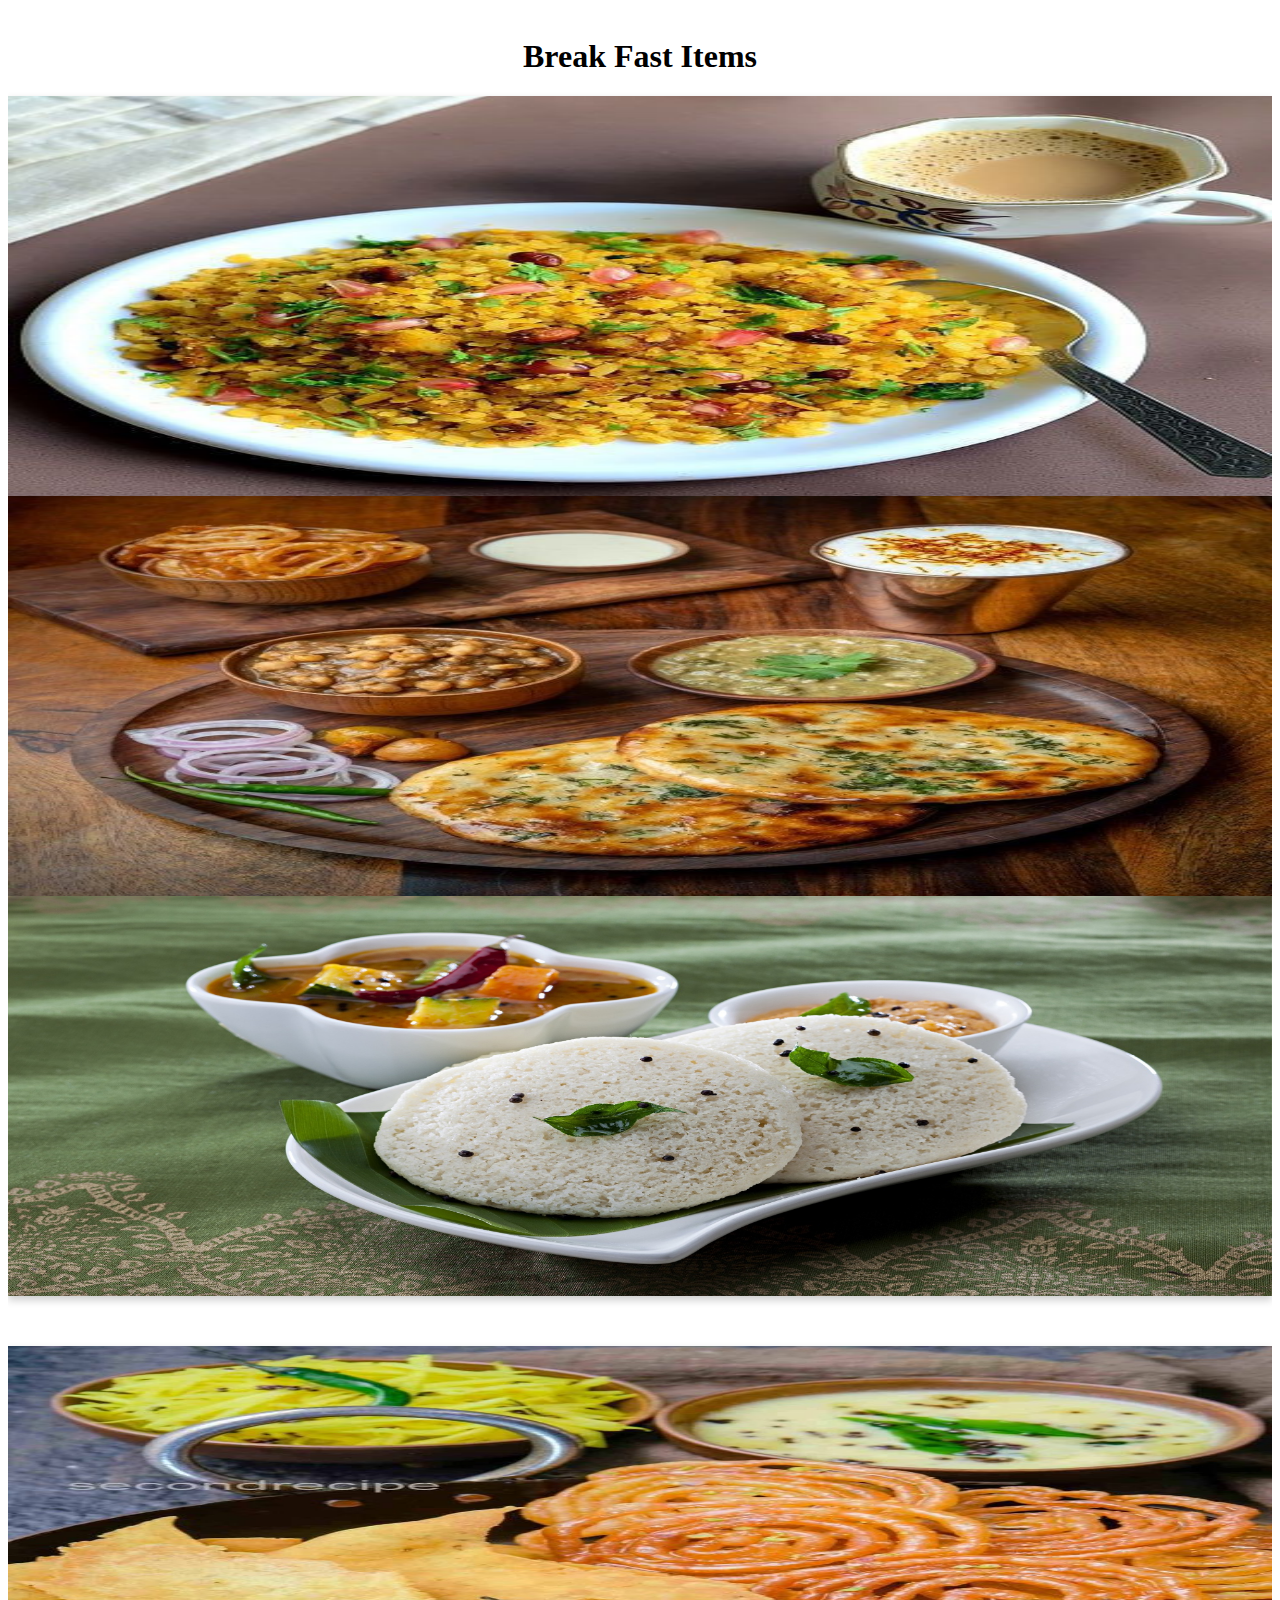
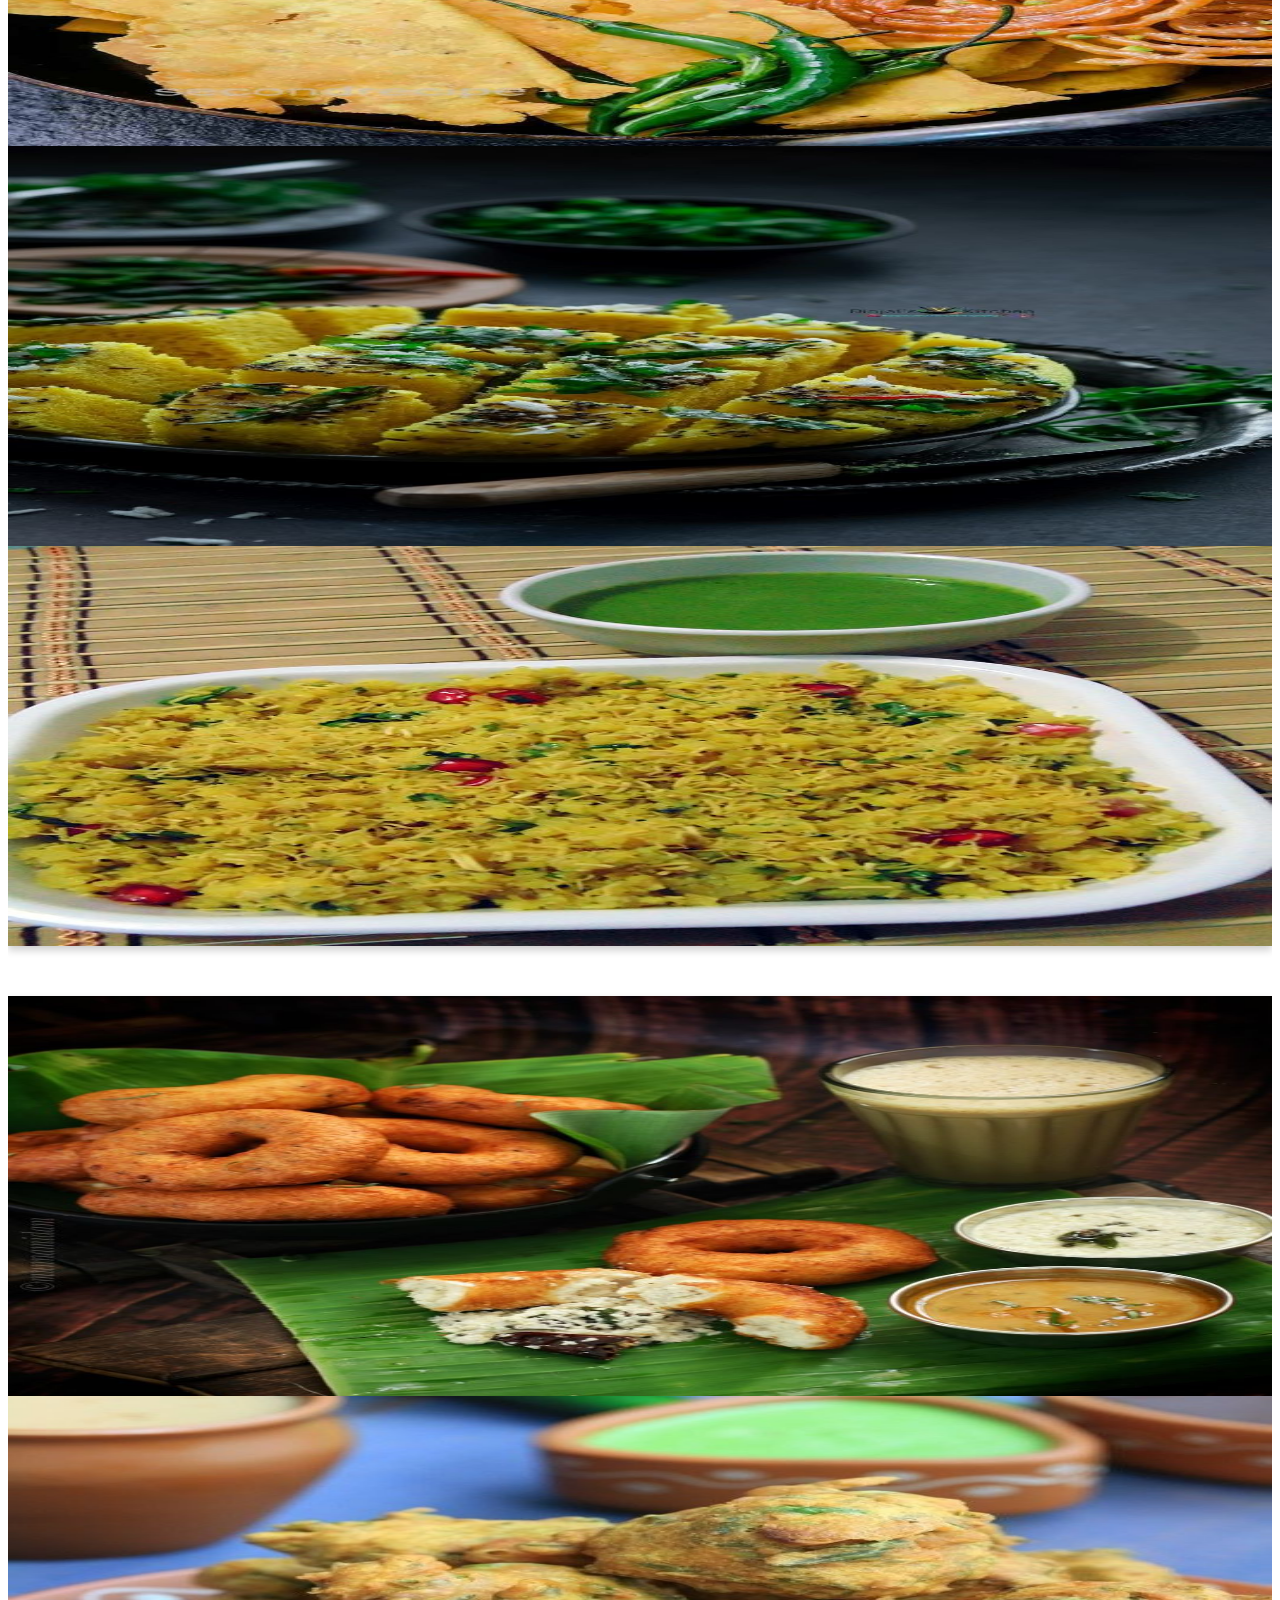
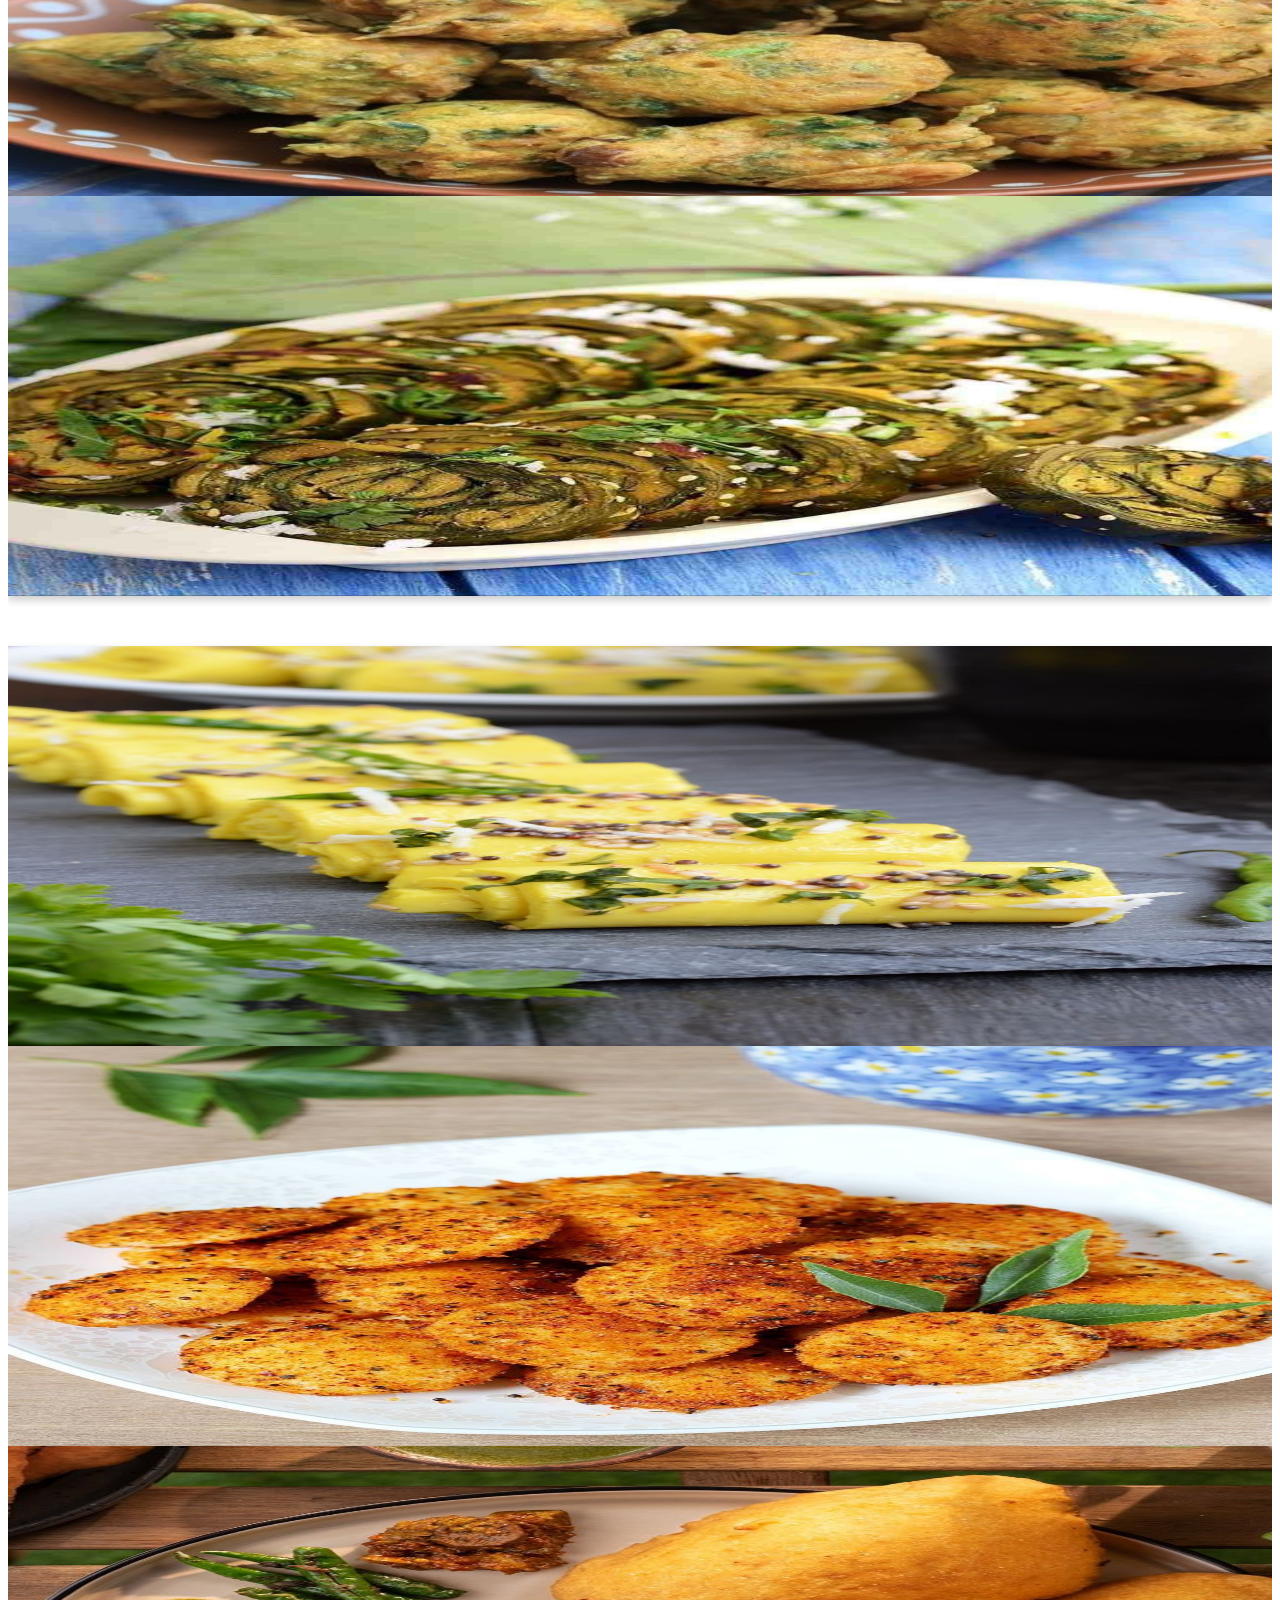
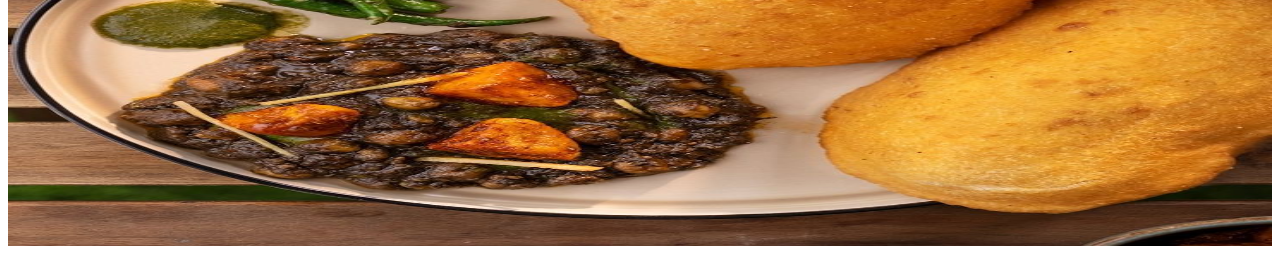
<file: breakfast.html>
<!DOCTYPE html>
<html>

<head>
    <meta name="viewport" content="width=device-width, initial-scale=1">
    <link href="https://cdn.jsdelivr.net/npm/bootstrap@5.3.1/dist/css/bootstrap.min.css" rel="stylesheet"
        integrity="sha384-4bw+/aepP/YC94hEpVNVgiZdgIC5+VKNBQNGCHeKRQN+PtmoHDEXuppvnDJzQIu9" crossorigin="anonymous">

    <style>
        body,html{
            overflow-x: hidden;
        }
        button {
            height: 30px;
            text-align: center;
            font-size: 16px;
            width: 150px;
            background-color: #b8d8ee;
            border: none;
            border-radius: 5px;
        }

        p {
            font-size: 20px;
            margin-top: 20px;
        }

        .img {
            width: 100%;
            height: 400px;
        }

        .flip-card {
            background-color: transparent;
            width: 100%px;
            height: 400px;
            perspective: 1000px;
        }

        .flip-card-inner {
            position: relative;
            width: 100%;
            height: 100%;
            text-align: center;
            transition: transform 0.6s;
            transform-style: preserve-3d;
            box-shadow: 0 4px 8px 0 rgba(0, 0, 0, 0.2);
        }

        .flip-card:hover .flip-card-inner {
            transform: rotateY(180deg);
        }

        .flip-card-front,
        .flip-card-back {
            position: absolute;
            width: 100%;
            height: 100%;
            /* -webkit-backface-visibility: hidden; */
            backface-visibility: hidden;
        }

        .flip-card-front {
            background-color: #bbb;
            color: black;
        }

        .flip-card-back {
            background-color: #2980b9;
            color: white;
            transform: rotateY(180deg);
        }

        @media only screen and (max-width:375px) {
            .col-lg-4 {
                margin-top: 50px !important;
            }

            .h1 {
                font-size: 64px !important;
            }

            .row {
                margin-top: 5px !important;
            }

        }
        h1{
            margin-top: 30px;
        }
    </style>
</head>

<body>
    <h1 class="h1 mt-3" style="text-align: center;">Break Fast Items</h1>
    
    <div class="row mt-5">
        <div class="col-lg-4">
            <div class="flip-card">
                <div class="flip-card-inner">
                    <div class="flip-card-front">
                        <img class="img" src="./image/breakfast/bataka-puava.jpg" alt="">
                    </div>
                    <div class="flip-card-back">
                        <h1>Bataka Poha</h1>
                        <p>Poha is a supremely breakfast recipe made with flat beaten rice,every household has their own
                            version of making poh. bataka poha can be quickly made and can be served on any ocassion.
                        </p>
                        <h4>Price: 60₹</h4>
                        <button type="submit" onclick="alert('your order is on the way!!')">Order Now</button>
                    </div>
                </div>
            </div>
        </div>
        <div class="col-lg-4">
            <div class="flip-card">
                <div class="flip-card-inner">
                    <div class="flip-card-front">
                        <img class="img" src="./image/breakfast/chole-kulcha.jpg" alt="">
                    </div>
                    <div class="flip-card-back">
                        <h1>Chole kulcha</h1>
                        <p> A delicious combination of an all-purpose flour bread tossed in butter along with tangy and
                            spicy chole, chole kulche is one such dish that we Indians just cannot resist. </p>
                        <h4>Price: 140₹</h4>
                        <button type="submit" onclick="alert('your order is on the way!!')">Order Now</button>
                    </div>
                </div>
            </div>
        </div>
        <div class="col-lg-4">
            <div class="flip-card">
                <div class="flip-card-inner">
                    <div class="flip-card-front">
                        <img class="img" src="./image/breakfast/idli.jpg" alt="">
                    </div>
                    <div class="flip-card-back">
                        <h1>Idli</h1>
                        <p>Idlis are round cakes made from a batter of steamed rice and fermented black lentil.
                            Sometimes,
                            fenugreek is added to the batter to give it flavour. </p>
                        <h4>Price: 50₹</h4>
                        <button type="submit" onclick="alert('your order is on the way!!')">Order Now</button>
                    </div>
                </div>
            </div>
        </div>
    </div>

    <div class="row" style="margin-top: 50px;">
        <div class="col-lg-4">
            <div class="flip-card">
                <div class="flip-card-inner">
                    <div class="flip-card-front">
                        <img class="img" src="./image/breakfast/jalebi-fafda.jpg" alt="">

                    </div>
                    <div class="flip-card-back">
                        <h1>Jalebi Fafda</h1>
                        <p>
                            Fafda-jalebi is a match made in heaven and Gujaratis treat themselves with this great
                            combination on Dussehra. But have you ever wondered why do they only consume.</p>
                        <h4>Price: 250₹</h4>
                        <button type="submit" onclick="alert('your order is on the way!!')">Order Now</button>
                    </div>
                </div>
            </div>
        </div>
        <div class="col-lg-4">
            <div class="flip-card">
                <div class="flip-card-inner">
                    <div class="flip-card-front">
                        <img class="img" src="./image/breakfast/khaman.jpg" alt="">

                    </div>
                    <div class="flip-card-back">
                        <h1>khaman</h1>
                        <p>Khaman is a steamed snack made with gram flour & spices. serve khaman with this super flavor
                            ful
                            coriander chutney, mint chutney & garlic chutney. khaman & dhokla are 2 dishes from gujarat.
                        </p>
                        <h4>Price: 120₹</h4>
                        <button type="submit" onclick="alert('your order is on the way!!')">Order Now</button>
                    </div>
                </div>
            </div>
        </div>
        <div class="col-lg-4">
            <div class="flip-card">
                <div class="flip-card-inner">
                    <div class="flip-card-front">
                        <img class="img" src="./image/breakfast/khamni.jpg" alt="">

                    </div>
                    <div class="flip-card-back">
                        <h1>Khamni</h1>
                        <p>Surti Sev Khamani is another steamy recipe from the diamond city of surat, Gujarat. Yes, it
                            is a
                            Gujarati dish made using chana dal, aka split chickpeas.it is also called as a "Amiri
                            khaman".
                        </p>
                        <h4>Price: 150₹</h4>
                        <button type="submit" onclick="alert('your order is on the way!!')">Order Now</button>
                    </div>
                </div>
            </div>
        </div>
    </div>

    <div class="row" style="margin-top: 50px;">
        <div class="col-lg-4">
            <div class="flip-card">
                <div class="flip-card-inner">
                    <div class="flip-card-front">
                        <img class="img" src="./image/breakfast/medu-vada.jpg" alt="">

                    </div>
                    <div class="flip-card-back">
                        <h1>Medu vada</h1>
                        <p>Medu vada are essentially savory donuts made with black, coconut and spices. The word
                            medu means soft and vada means fritters in Kannada language. also known as Urad Dal Vada in
                            Hindi.</p>
                        <h4>Price: 60₹</h4>
                        <button type="submit" onclick="alert('your order is on the way!!')">Order Now</button>
                    </div>
                </div>
            </div>
        </div>
        <div class="col-lg-4">
            <div class="flip-card">
                <div class="flip-card-inner">
                    <div class="flip-card-front">
                        <img class="img" src="./image/breakfast/methi-gota.jpg" alt="">

                    </div>
                    <div class="flip-card-back">
                        <h1>Methi gota</h1>
                        <p>Methi gota are delicious pakodas made by mixing fenugreek leaves and gram flour. in gujarat
                            they
                            are called methi gota whereas in various other states they are called methi pakodas.</p>
                        <h4>Price: 160₹</h4>
                        <button type="submit" onclick="alert('your order is on the way!!')">Order Now</button>
                    </div>
                </div>
            </div>
        </div>
        <div class="col-lg-4">
            <div class="flip-card">
                <div class="flip-card-inner">
                    <div class="flip-card-front">
                        <img class="img" src="./image/breakfast/patra.jpg" alt="">

                    </div>
                    <div class="flip-card-back">
                        <h1>Patra</h1>
                        <p>Patra is also called gujarati or maharastra alu vadi. if you have a gujju frined or a gujju
                            collegue, you would try this!.order this awesome break fast for you and your collegue.
                        </p>
                        <h4>Price: 180₹</h4>
                        <button type="submit" onclick="alert('your order is on the way!!')">Order Now</button>
                    </div>
                </div>
            </div>
        </div>
    </div>
    <div class="row" style="margin-top: 50px;">
        <div class="col-lg-4">
            <div class="flip-card">
                <div class="flip-card-inner">
                    <div class="flip-card-front">
                        <img class="img" src="./image/breakfast/patudi.jpg" alt="">

                    </div>
                    <div class="flip-card-back">
                        <h1>Patudi</h1>
                        <p>Patudi is a key component of the dish and is made from besan flour, The besan flour is mixed
                            with
                            spices and water to form a batter, which is cut into diamond shapes. </p>
                        <h4>Price: 160₹</h4>
                        <button type="submit" onclick="alert('your order is on the way!!')">Order Now</button>
                    </div>
                </div>
            </div>
        </div>
        <div class="col-lg-4">
            <div class="flip-card">
                <div class="flip-card-inner">
                    <div class="flip-card-front">
                        <img class="img" src="./image/breakfast/podi-idli.jpg" alt="">

                    </div>
                    <div class="flip-card-back">
                        <h1>Podi idli</h1>
                        <p>Podi Idli is a quick South Indian Breakfast dish made by tossing steamed idlis in a spicy
                            ground
                            lentil condiment known as Podi. These fluffy Podi Idli are delicious, nutty, and super
                            healthy.
                        </p>
                        <h4>Price: 100₹</h4>
                        <button type="submit" onclick="alert('your order is on the way!!')">Order Now</button>
                    </div>
                </div>
            </div>
        </div>
        <div class="col-lg-4">
            <div class="flip-card">
                <div class="flip-card-inner">
                    <div class="flip-card-front">
                        <img class="img" src="./image/breakfast/chole-baturre.jpg" alt="">

                    </div>
                    <div class="flip-card-back">
                        <h1>Chole Bhature</h1>
                        <p>Chole bhature is a food dish popular in the Northern areas of the Indian subcontinent. It is a
                            combination of chana masala (spicy white chickpeas) and bhatura puri, a deep-fried bread
                            made from maida. Chole bhature is often eaten as a breakfast dish, </p>
                            <h4>Price: 100₹</h4>
                            <button type="submit" onclick="alert('your order is on the way!!')">Order Now</button>
                    </div>
                </div>
            </div>
        </div>

    </div>
    <script src="https://cdn.jsdelivr.net/npm/bootstrap@5.3.1/dist/js/bootstrap.bundle.min.js"
        integrity="sha384-HwwvtgBNo3bZJJLYd8oVXjrBZt8cqVSpeBNS5n7C8IVInixGAoxmnlMuBnhbgrkm"
        crossorigin="anonymous"></script>
</body>

</html>
</file>
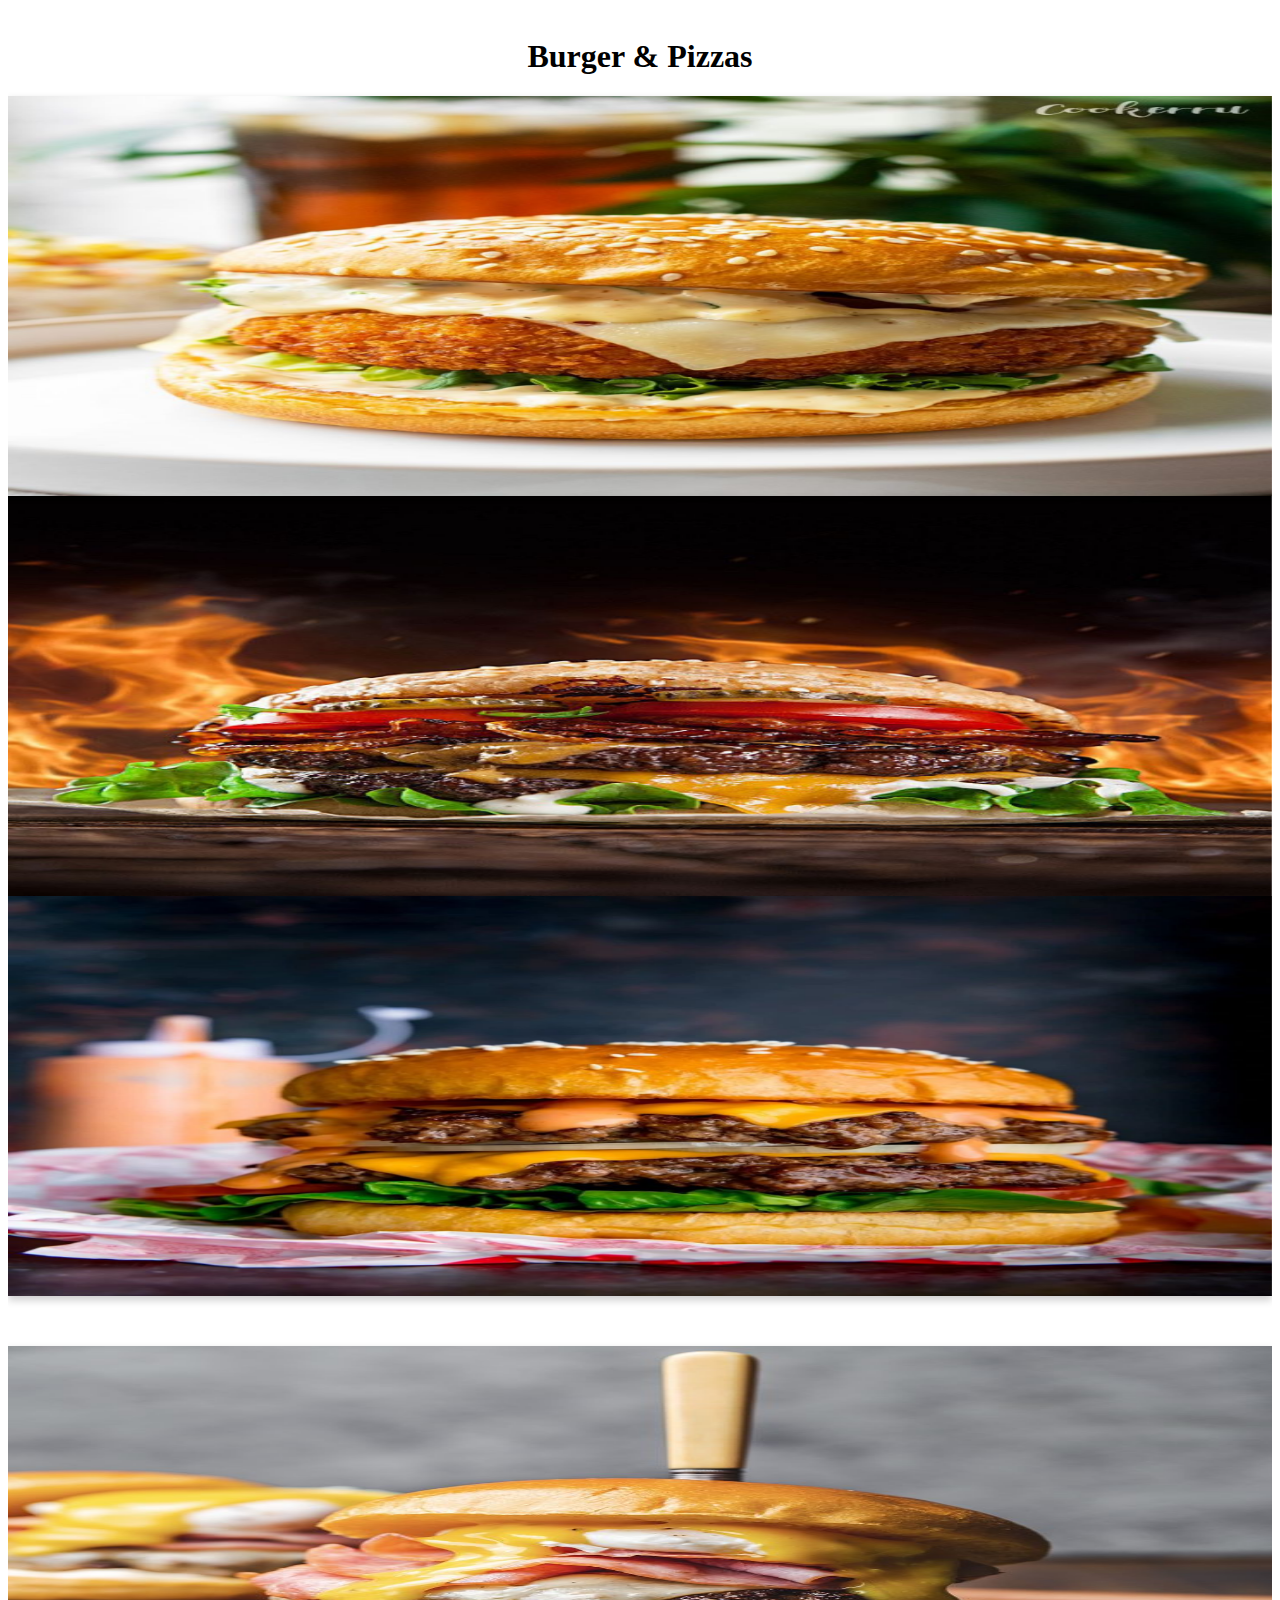
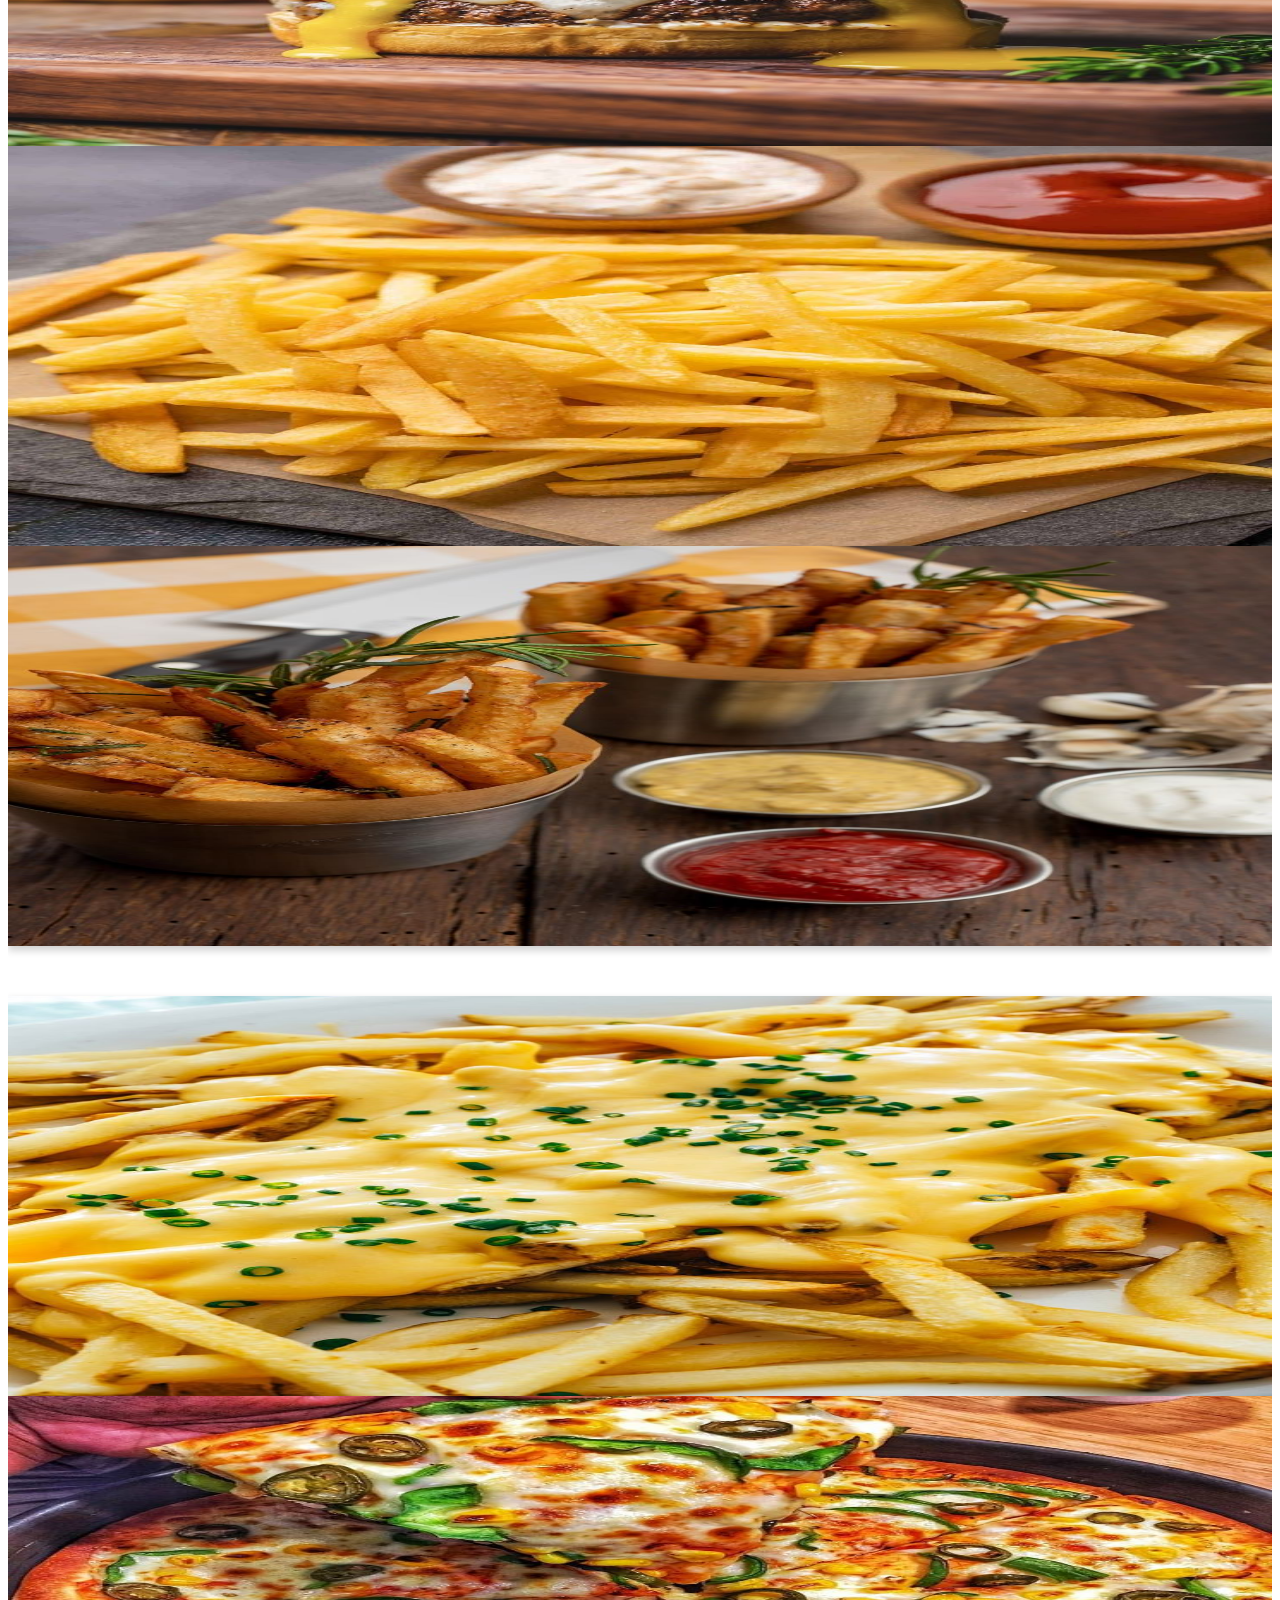
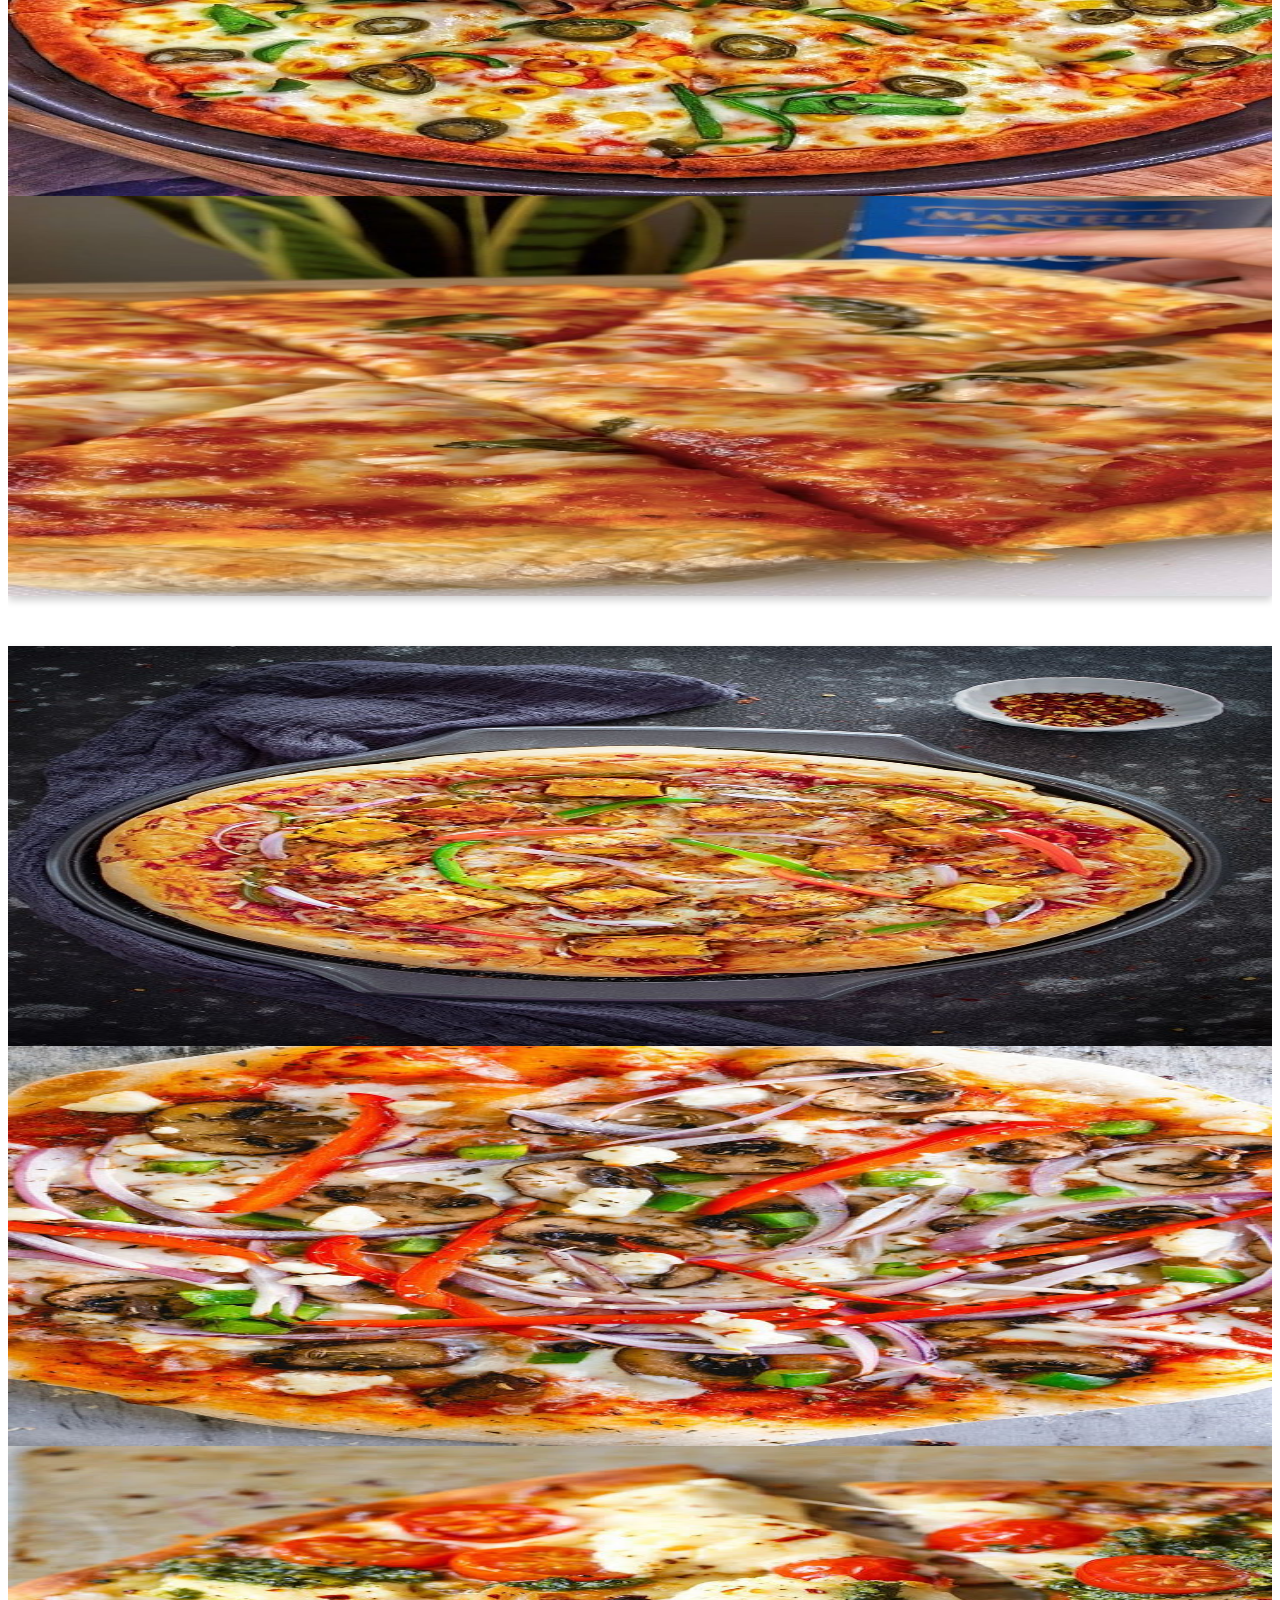
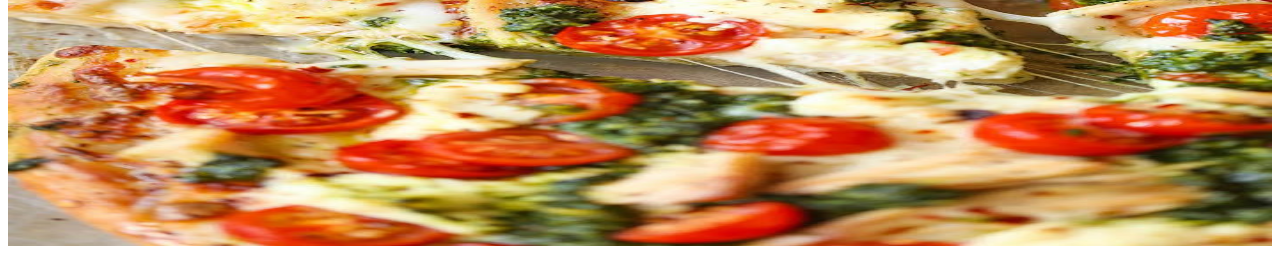
<file: burger.html>
<!DOCTYPE html>
<html>

<head>
    <meta name="viewport" content="width=device-width, initial-scale=1">
    <link href="https://cdn.jsdelivr.net/npm/bootstrap@5.3.1/dist/css/bootstrap.min.css" rel="stylesheet"
        integrity="sha384-4bw+/aepP/YC94hEpVNVgiZdgIC5+VKNBQNGCHeKRQN+PtmoHDEXuppvnDJzQIu9" crossorigin="anonymous">

    <style>
        body,
        html {
            overflow-x: hidden;
        }

        button {
            height: 30px;
            text-align: center;
            font-size: 16px;
            width: 150px;
            background-color: #b8d8ee;
            border: none;
            border-radius: 5px;
        }

        p {
            font-size: 20px;
            margin-top: 20px;
        }

        .img {
            width: 100%;
            height: 400px;
        }

        .flip-card {
            background-color: transparent;
            width: 100%px;
            height: 400px;
            perspective: 1000px;
        }

        .flip-card-inner {
            position: relative;
            width: 100%;
            height: 100%;
            text-align: center;
            transition: transform 0.6s;
            transform-style: preserve-3d;
            box-shadow: 0 4px 8px 0 rgba(0, 0, 0, 0.2);
        }

        .flip-card:hover .flip-card-inner {
            transform: rotateY(180deg);
        }

        .flip-card-front,
        .flip-card-back {
            position: absolute;
            width: 100%;
            height: 100%;
            /* -webkit-backface-visibility: hidden; */
            backface-visibility: hidden;
        }

        .flip-card-front {
            background-color: #bbb;
            color: black;
        }

        .flip-card-back {
            background-color: #2980b9;
            color: white;
            transform: rotateY(180deg);
        }

        @media only screen and (max-width:375px) {
            .col-lg-4 {
                margin-top: 50px !important;
            }

            .h1 {
                font-size: 64px !important;
            }

            .row {
                margin-top: 5px !important;
            }

        }

        h1 {
            margin-top: 30px;
        }
    </style>
</head>

<body>
    <h1 class="h1" style="text-align: center;">Burger & Pizzas</h1>

    <div class="row mt-5">
        <div class="col-lg-4">
            <div class="flip-card">
                <div class="flip-card-inner">
                    <div class="flip-card-front">
                        <img class="img" src="./image/pizaa&burger/chesse-burger.jpg" alt="">
                    </div>
                    <div class="flip-card-back">
                        <h1>Chesse Burger</h1>
                        <p>A grilled beef patty on a bun is called a burger. Lunch at a fast food restaurant often
                            consists of a burger and fries. You can use the word burger as a casual shorthand for
                            hamburger, which is ground or minced beef that's fried and served on a bun.</p>
                        <h4>Price: 160₹</h4>
                        <button type="submit" onclick="alert('your order is on the way!!')">Order Now</button>
                    </div>
                </div>
            </div>
        </div>
        <div class="col-lg-4">
            <div class="flip-card">
                <div class="flip-card-inner">
                    <div class="flip-card-front">
                        <img class="img" src="./image/pizaa&burger/chicken-peti.jpg" alt="">
                    </div>
                    <div class="flip-card-back">
                        <h1>Chicken Petti Burger</h1>
                        <p>A chicken burger makes for a quick midweek meal or weekend BBQ’s with friends! Crispy
                            seasoned chicken breast, topped with mandatory melted cheese, piled onto soft rolls with
                            onion, avocado, lettuce, tomato and garlic mayo.</p>
                        <h4>Price: 200₹</h4>
                        <button type="submit" onclick="alert('your order is on the way!!')">Order Now</button>
                    </div>
                </div>
            </div>
        </div>
        <div class="col-lg-4">
            <div class="flip-card">
                <div class="flip-card-inner">
                    <div class="flip-card-front">
                        <img class="img" src="./image/pizaa&burger/double-patti.jpg" alt="">
                    </div>
                    <div class="flip-card-back">
                        <h1>Double Patti Chesse Burger</h1>
                        <p>A grilled beef patty on a bun is called a burger. Lunch at a fast food restaurant often
                            consists of a burger and fries. You can use the word burger as a casual shorthand for
                            hamburger, which is ground or minced beef.</p>
                        <h4>Price: 250₹</h4>
                        <button type="submit" onclick="alert('your order is on the way!!')">Order Now</button>
                    </div>
                </div>
            </div>
        </div>
    </div>

    <div class="row" style="margin-top: 50px;">
        <div class="col-lg-4">
            <div class="flip-card">
                <div class="flip-card-inner">
                    <div class="flip-card-front">
                        <img class="img" src="./image/pizaa&burger/chesy-ham.jpg" alt="">
                    </div>
                    <div class="flip-card-back">
                        <h1>Chessey Ham Burger</h1>
                        <p>Ground beef patty topped with a creamy mushroom-cheese sauce, thin-sliced black forest ham,
                            fresh tomato, grilled onions and tangy horseradish Dijon sauce.</p>
                        <h4>Price: 250₹</h4>
                        <button type="submit" onclick="alert('your order is on the way!!')">Order Now</button>
                    </div>
                </div>
            </div>
        </div>
        <div class="col-lg-4">
            <div class="flip-card">
                <div class="flip-card-inner">
                    <div class="flip-card-front">
                        <img class="img" src="./image/pizaa&burger/salted-fries.jpg" alt="">
                    </div>
                    <div class="flip-card-back">
                        <h1>Salted Fries</h1>
                        <p>french fries, also called chips, finger chips, fries, or French pommes frites, side dish or
                            snack typically made from deep-fried potatoes that have been cut into various shapes,
                            especially thin strips. Fries are often salted and served with other items, including
                            ketchup.</p>
                        <h4>Price: 60₹</h4>
                        <button type="submit" onclick="alert('your order is on the way!!')">Order Now</button>
                    </div>
                </div>
            </div>
        </div>
        <div class="col-lg-4">
            <div class="flip-card">
                <div class="flip-card-inner">
                    <div class="flip-card-front">
                        <img class="img" src="./image/pizaa&burger/peri-peri.jpg" alt="">
                    </div>
                    <div class="flip-card-back">
                        <h1>Peri Peri Fries</h1>
                        <p>If you love spicy fast food, then peri peri fries are about to become your new favorite
                            snack! Thick crispy fries, coated in the most amazing spicy, sweet, yet salty seasoning. No
                            more spending a fortune on takeaways, we show you just how easy they are to make at home!
                        </p>
                        <h4>Price: 150₹</h4>
                        <button type="submit" onclick="alert('your order is on the way!!')">Order Now</button>
                    </div>
                </div>
            </div>
        </div>
    </div>

    <div class="row" style="margin-top: 50px;">
        <div class="col-lg-4">
            <div class="flip-card">
                <div class="flip-card-inner">
                    <div class="flip-card-front">
                        <img class="img" src="./image/pizaa&burger/chesy-frenchfries.jpg" alt="">
                    </div>
                    <div class="flip-card-back">
                        <h1>Chessey French Fries</h1>
                        <p>Cheese fries are French fries covered in a cheese sauce. Of course, you can always add other
                            toppings like chili for chili cheese fries. But the classic cheese fry is simply sauce and
                            potatoes. To make a great homemade cheese sauce.</p>
                        <h4>Price: 250₹</h4>
                        <button type="submit" onclick="alert('your order is on the way!!')">Order Now</button>
                    </div>
                </div>
            </div>
        </div>
        <div class="col-lg-4">
            <div class="flip-card">
                <div class="flip-card-inner">
                    <div class="flip-card-front">
                        <img class="img" src="./image/pizaa&burger/corn-chesse.jpg" alt="">
                    </div>
                    <div class="flip-card-back">
                        <h1>Corn Chesse Pizza</h1>
                        <p>The Italian originated dish with a crispy crust brushed thoroughly with pizza sauce and
                            cheese layers with veg or meat toppings are indeed heaven. it is inclued with corn & chesse
                            A combination of Sweet Corn & 100% mozzarella cheese.</p>
                        <h4>Price: 200₹</h4>
                        <button type="submit" onclick="alert('your order is on the way!!')">Order Now</button>
                    </div>
                </div>
            </div>
        </div>
        <div class="col-lg-4">
            <div class="flip-card">
                <div class="flip-card-inner">
                    <div class="flip-card-front">
                        <img class="img" src="./image/pizaa&burger/margerita.jpg" alt="">
                    </div>
                    <div class="flip-card-back">
                        <h1>Margherita Pizza</h1>
                        <p>Margherita Pizza is made with tomato sauce or marinara as the base sauce on the crust. Fresh
                            Mozzarella and optionally some parmesan cheese is included which after being baked is topped
                            with some fresh basil and extra virgin olive oil.
                        </p>
                        <h4>Price: 350₹</h4>
                        <button type="submit" onclick="alert('your order is on the way!!')">Order Now</button>
                    </div>
                </div>
            </div>
        </div>
    </div>
    <div class="row" style="margin-top: 50px;">
        <div class="col-lg-4">
            <div class="flip-card">
                <div class="flip-card-inner">
                    <div class="flip-card-front">
                        <img class="img" src="./image/pizaa&burger/panner-pizza.jpg" alt="">
                    </div>
                    <div class="flip-card-back">
                        <h1>Panner Tikka Pizza</h1>
                        <p>Basically an indian variation to the popular italian pizza recipe flavoured with marinated
                            tikka sauce and paneer. Homemade Pizza crust layered with a Special sauce, paneer, bell
                            pepper, onions, and cheese,
                            this Paneer Pizza is a must-have for pizza night!</p>
                        <h4>Price: 250₹</h4>
                        <button type="submit" onclick="alert('your order is on the way!!')">Order Now</button>
                    </div>
                </div>
            </div>
        </div>
        <div class="col-lg-4">
            <div class="flip-card">
                <div class="flip-card-inner">
                    <div class="flip-card-front">
                        <img class="img" src="./image/pizaa&burger/supreme-pizza.jpg" alt="">
                    </div>
                    <div class="flip-card-back">
                        <h1>Supreme Veg. Pizza</h1>
                        <p>The onions, capsicum and delectable mushrooms topped with paneer and mozzarella cheese, makes
                            this pizza one of our all-time favourites. our
                            deluxe veggie pizza is made using the goodness of onions, capsicum, mushrooms, paneer, and
                            golden corn.</p>
                        <h4>Price: 200₹</h4>
                        <button type="submit" onclick="alert('your order is on the way!!')">Order Now</button>
                    </div>
                </div>
            </div>
        </div>
        <div class="col-lg-4">
            <div class="flip-card">
                <div class="flip-card-inner">
                    <div class="flip-card-front">
                        <img class="img" src="./image/pizaa&burger/tamato-pizza.jpg" alt="">
                    </div>
                    <div class="flip-card-back">
                        <h1>Tamato Pizza</h1>
                        <p>When it comes to pizza, it's hard to argue with a classic! Cherry tomatoes and mozzarella
                            cheese work flavor magic atop a homemade, Parmesan-infused crust.Franco cheese and
                            tomato pizza recipe is best, combining sweet ripe tomatoes with beautiful
                           cheese.
                        </p>
                        <h4>Price: 60₹</h4>
                        <button type="submit" onclick="alert('your order is on the way!!')">Order Now</button>
                    </div>
                </div>
            </div>
        </div>
    </div>
    <script src="https://cdn.jsdelivr.net/npm/bootstrap@5.3.1/dist/js/bootstrap.bundle.min.js"
        integrity="sha384-HwwvtgBNo3bZJJLYd8oVXjrBZt8cqVSpeBNS5n7C8IVInixGAoxmnlMuBnhbgrkm"
        crossorigin="anonymous"></script>
</body>

</html>
</file>
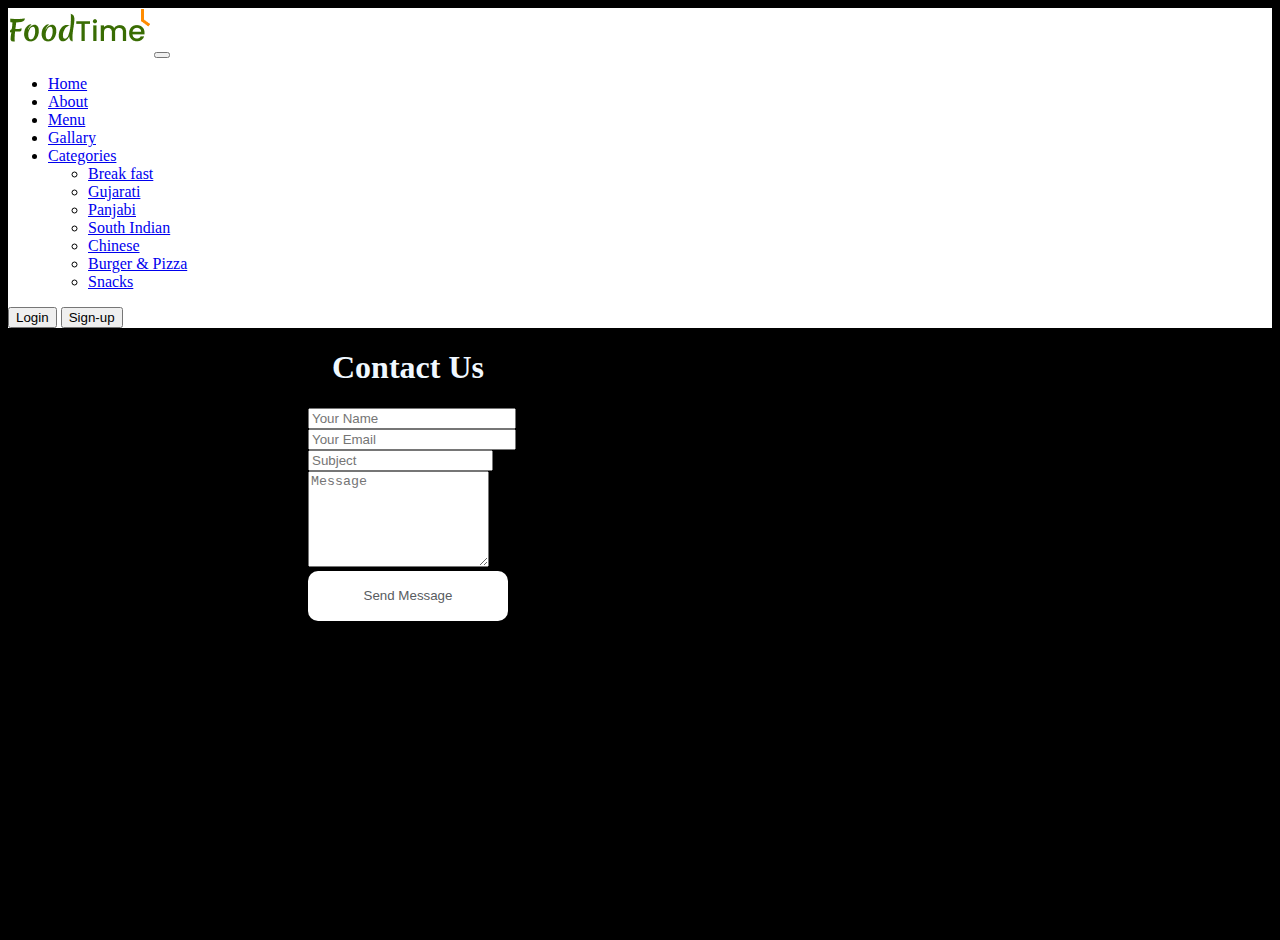
<file: contact.html>
<!DOCTYPE html>
<html lang="en">

<head>
    <meta charset="UTF-8">
    <meta name="viewport" content="width=device-width, initial-scale=1.0">
    <link href="https://cdn.jsdelivr.net/npm/bootstrap@5.3.1/dist/css/bootstrap.min.css" rel="stylesheet"
        integrity="sha384-4bw+/aepP/YC94hEpVNVgiZdgIC5+VKNBQNGCHeKRQN+PtmoHDEXuppvnDJzQIu9" crossorigin="anonymous">

    <title>Document</title>
</head>

<body style="background-color: #000;">
    <nav id="navbar_top" class="navbar navbar-expand-lg fixed" style="background-color: #fff;opacity: 1;">
        <div class="container mx-auto">
            <img src="./image/Group 1 (1).png" alt="">
            <button class="navbar-toggler" type="button" data-bs-toggle="collapse"
                data-bs-target="#navbarSupportedContent" aria-controls="navbarSupportedContent" aria-expanded="false"
                aria-label="Toggle navigation">
                <span class="navbar-toggler-icon"></span>
            </button>
            <div class="collapse navbar-collapse" id="navbarSupportedContent">
                <ul class="navbar-nav mx-auto">
                    <li class="nav-item">
                        <a class="nav-link active" aria-current="page" href="index.html">Home</a>
                    </li>
                    <li class="nav-item">
                        <a class="nav-link" href="index.html#about">About</a>
                    </li>
                    <li class="nav-item">
                        <a class="nav-link" href="index.html#Menu">Menu</a>
                    </li>
                    <li class="nav-item">
                        <a class="nav-link" href="index.html#gallary">Gallary</a>
                    </li>
                    <li class="nav-item dropdown">
                        <a class="nav-link dropdown-toggle" href="#" role="button" data-bs-toggle="dropdown"
                            aria-expanded="false">
                            Categories
                        </a>
                        <ul class="dropdown-menu">
                            <li><a class="dropdown-item" href="breakfast.html">Break fast</a></li>
                            <li><a class="dropdown-item" href="gujarati.html">Gujarati</a></li>
                            <li><a class="dropdown-item" href="panjabi.html">Panjabi</a></li>
                            <li><a class="dropdown-item" href="south.html">South Indian</a></li>
                            <li><a class="dropdown-item" href="chinese.html">Chinese</a></li>
                            <li><a class="dropdown-item" href="burger.html">Burger & Pizza</a></li>
                            <li><a class="dropdown-item" href="snack.html">Snacks</a></li>
                        </ul>
                    </li>
                </ul>
                <button class="btn rounded-2 btn-secondary" onclick="location.href='login.html'"> Login</button>
                <button class="btn btn-success ms-4" onclick="location.href='signup.html'">Sign-up</button>
            </div>
        </div>
    </nav>
    <div class="container-fluid">
        <div class="row" style="display: flex;">
            <div class="col-lg-6 mt-5">
                <iframe
                    src="https://www.google.com/maps/embed?pb=!1m18!1m12!1m3!1d3718.905157568263!2d72.84992747480159!3d21.23560918064284!2m3!1f0!2f0!3f0!3m2!1i1024!2i768!4f13.1!3m3!1m2!1s0x3be04f27ee8159e3%3A0xf6defb4d03e81080!2sSutex%20Bank%20College%20of%20Computer%20Applications%20%26%20Science!5e0!3m2!1sen!2sin!4v1694412364513!5m2!1sen!2sin"
                    width="100%" height="600px" style="border:none; border-radius: 10px;" allowfullscreen=""
                    loading="lazy" referrerpolicy="no-referrer-when-downgrade"></iframe>
            </div>
            <div class="col-lg-6 mt-5">
                <form action="index.html" id="form">
                    <h1 style="color: aliceblue; text-align: center;">Contact Us</h1>
                    <div class="col mt-5">
                        <input type="text" id="username" style="width: 100%" name="name" class="form-control"
                            placeholder="Your Name">
                    </div>
                    <div class="col mt-3">
                        <input type="email" id="email" style="width: 100%" class="form-control" name="email"
                            placeholder="Your Email">
                    </div>
                    <div class="col mt-3">
                        <input type="text" id="subject" class="form-control" name="subject" placeholder="Subject">
                    </div>
                    <div class="col mt-3">
                        <textarea class="form-control" id="message" name="message" rows="6"
                            placeholder="Message"></textarea>
                    </div>

                    <div class="col-md-12 text-center mt-5">
                        <button type="submit" 
                            style="background-color:#ffff; color:#595C5F; height: 50px; width: 200px; border: none; border-radius: 10px;">Send
                            Message</button>
                    </div>
                </form>
            </div>
        </div>

        <script>
            const form = document.getElementById("form")
            form.addEventListener("submit", register)
            function register(e) {

                const username = document.getElementById("username").value
                const email = document.getElementById("email").value
                const subject = document.getElementById("subject").value
                const message = document.getElementById("message").value

                if (!username || !email || !subject || !message) {
                    e.preventDefault()
                    alert("please fill fields")
                    return
                }
            }
        </script>
        <script src="https://cdn.jsdelivr.net/npm/bootstrap@5.3.1/dist/js/bootstrap.bundle.min.js"
            integrity="sha384-HwwvtgBNo3bZJJLYd8oVXjrBZt8cqVSpeBNS5n7C8IVInixGAoxmnlMuBnhbgrkm"
            crossorigin="anonymous"></script>
</body>

</html>
</file>
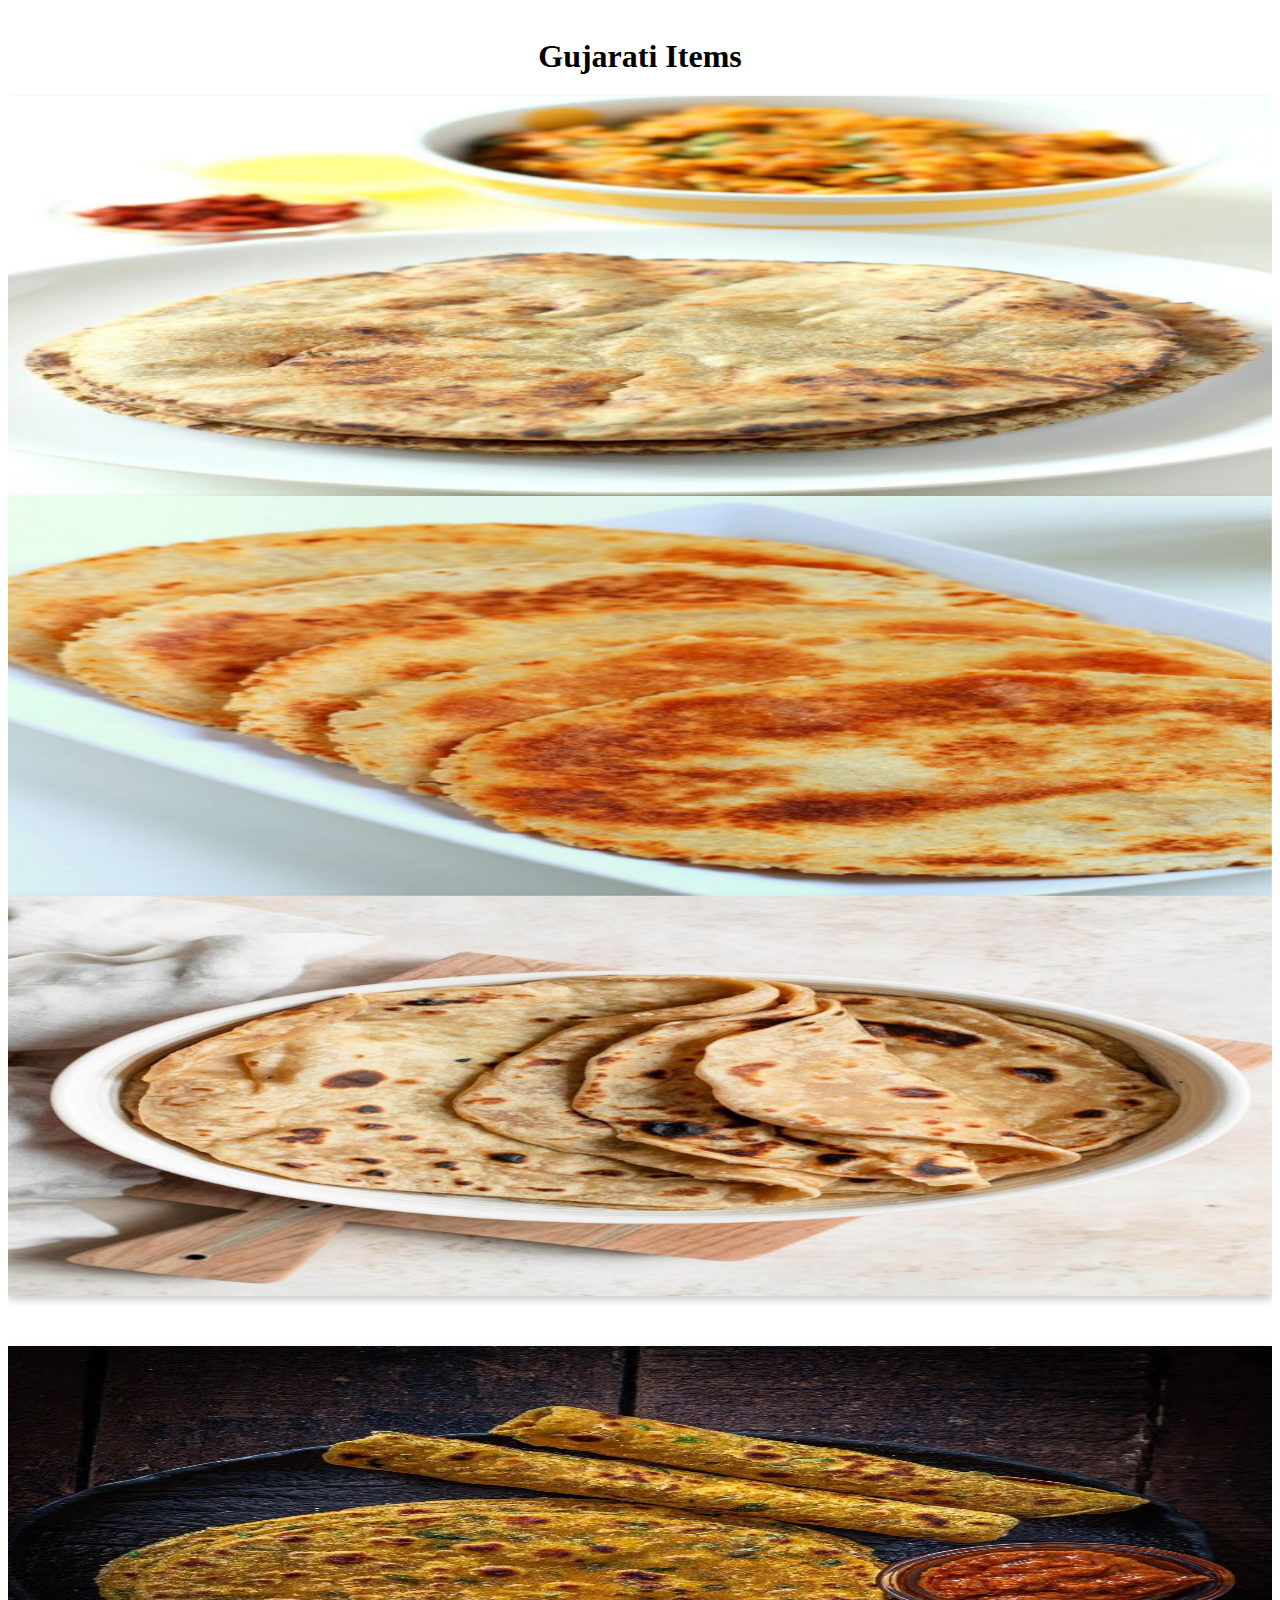
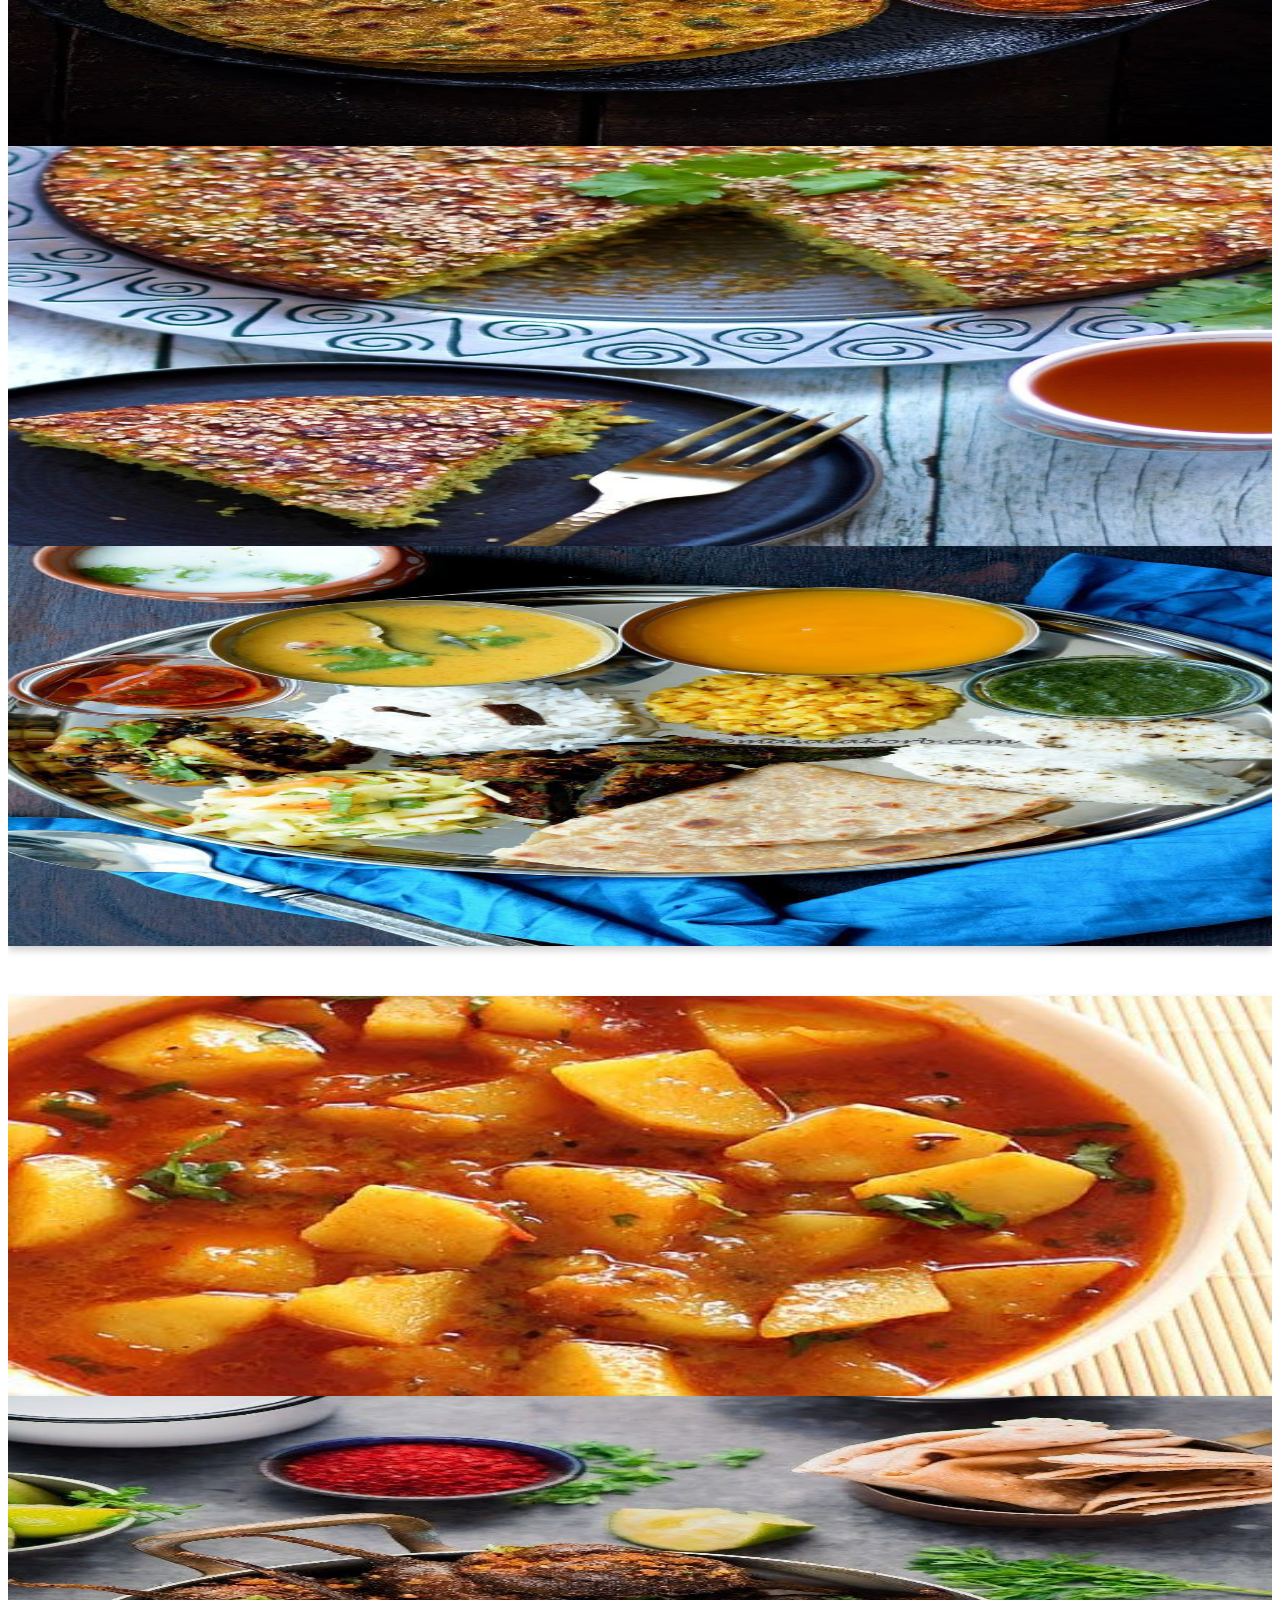
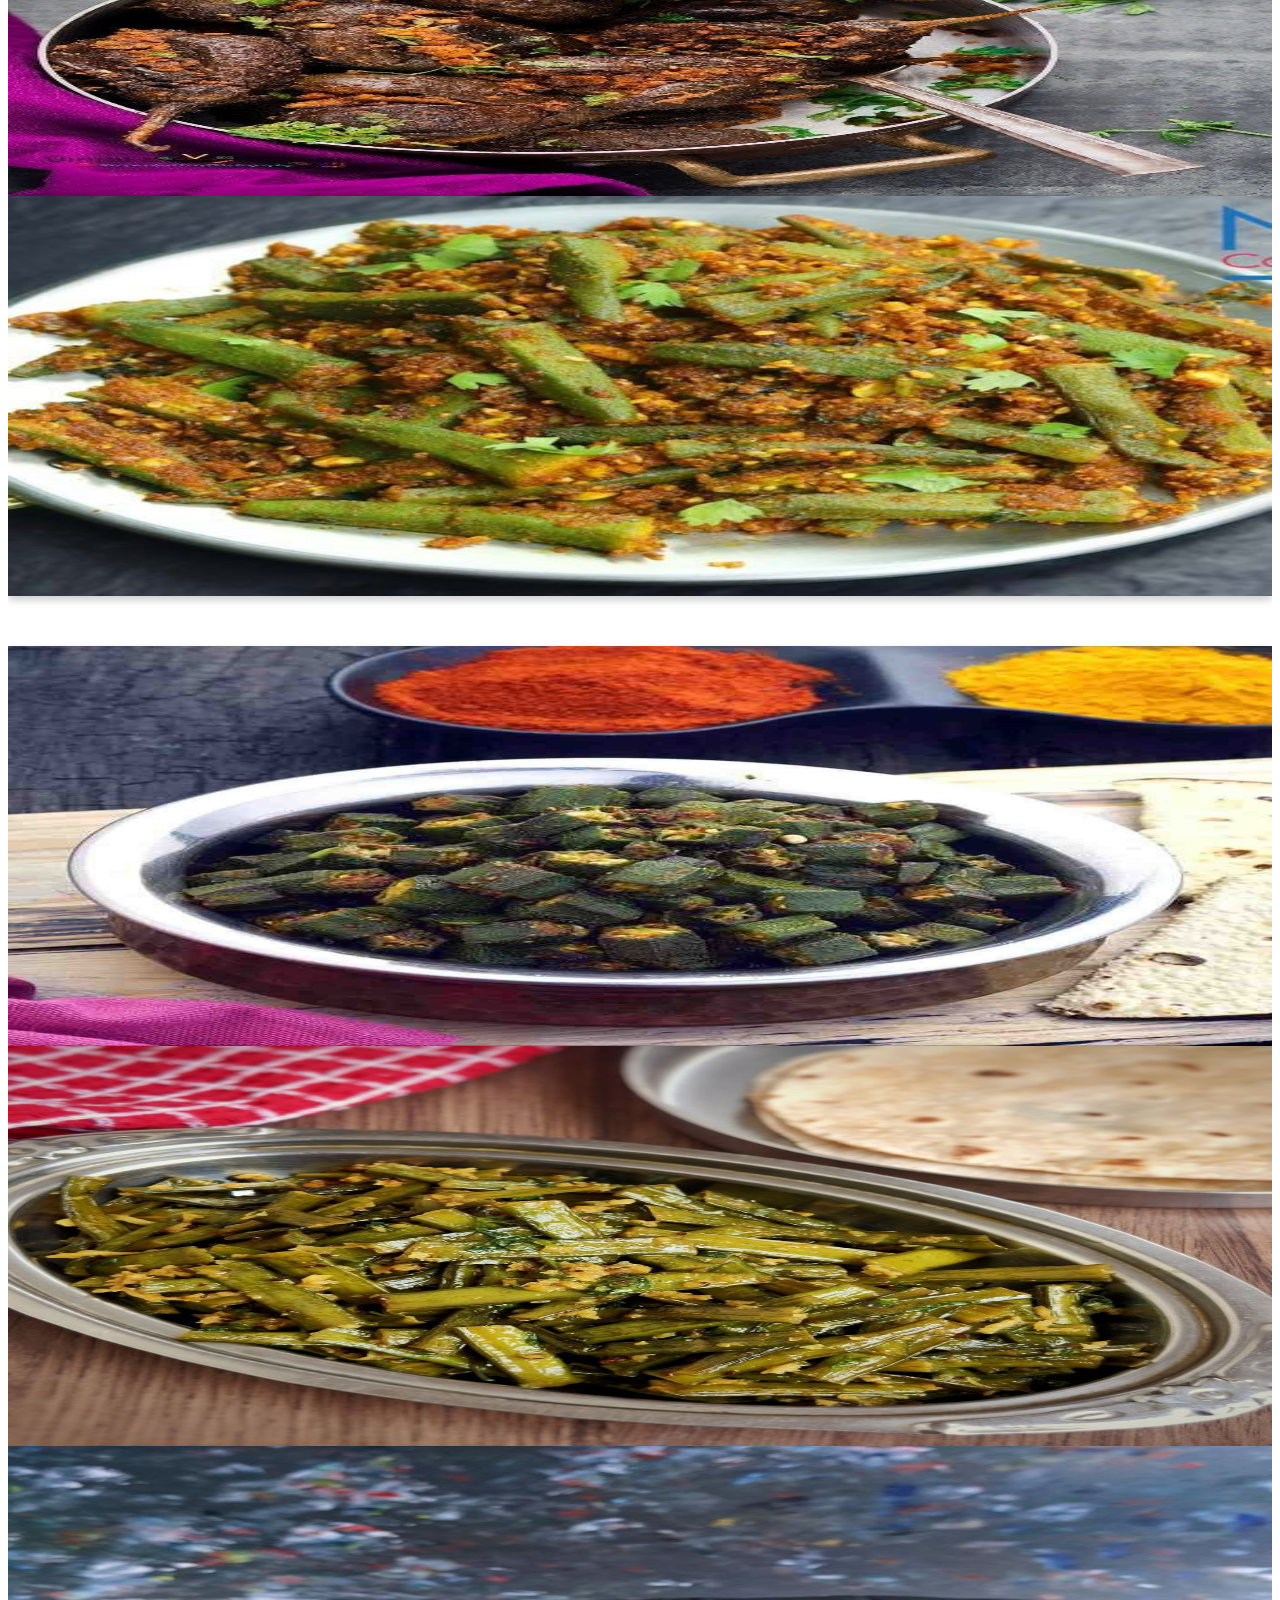
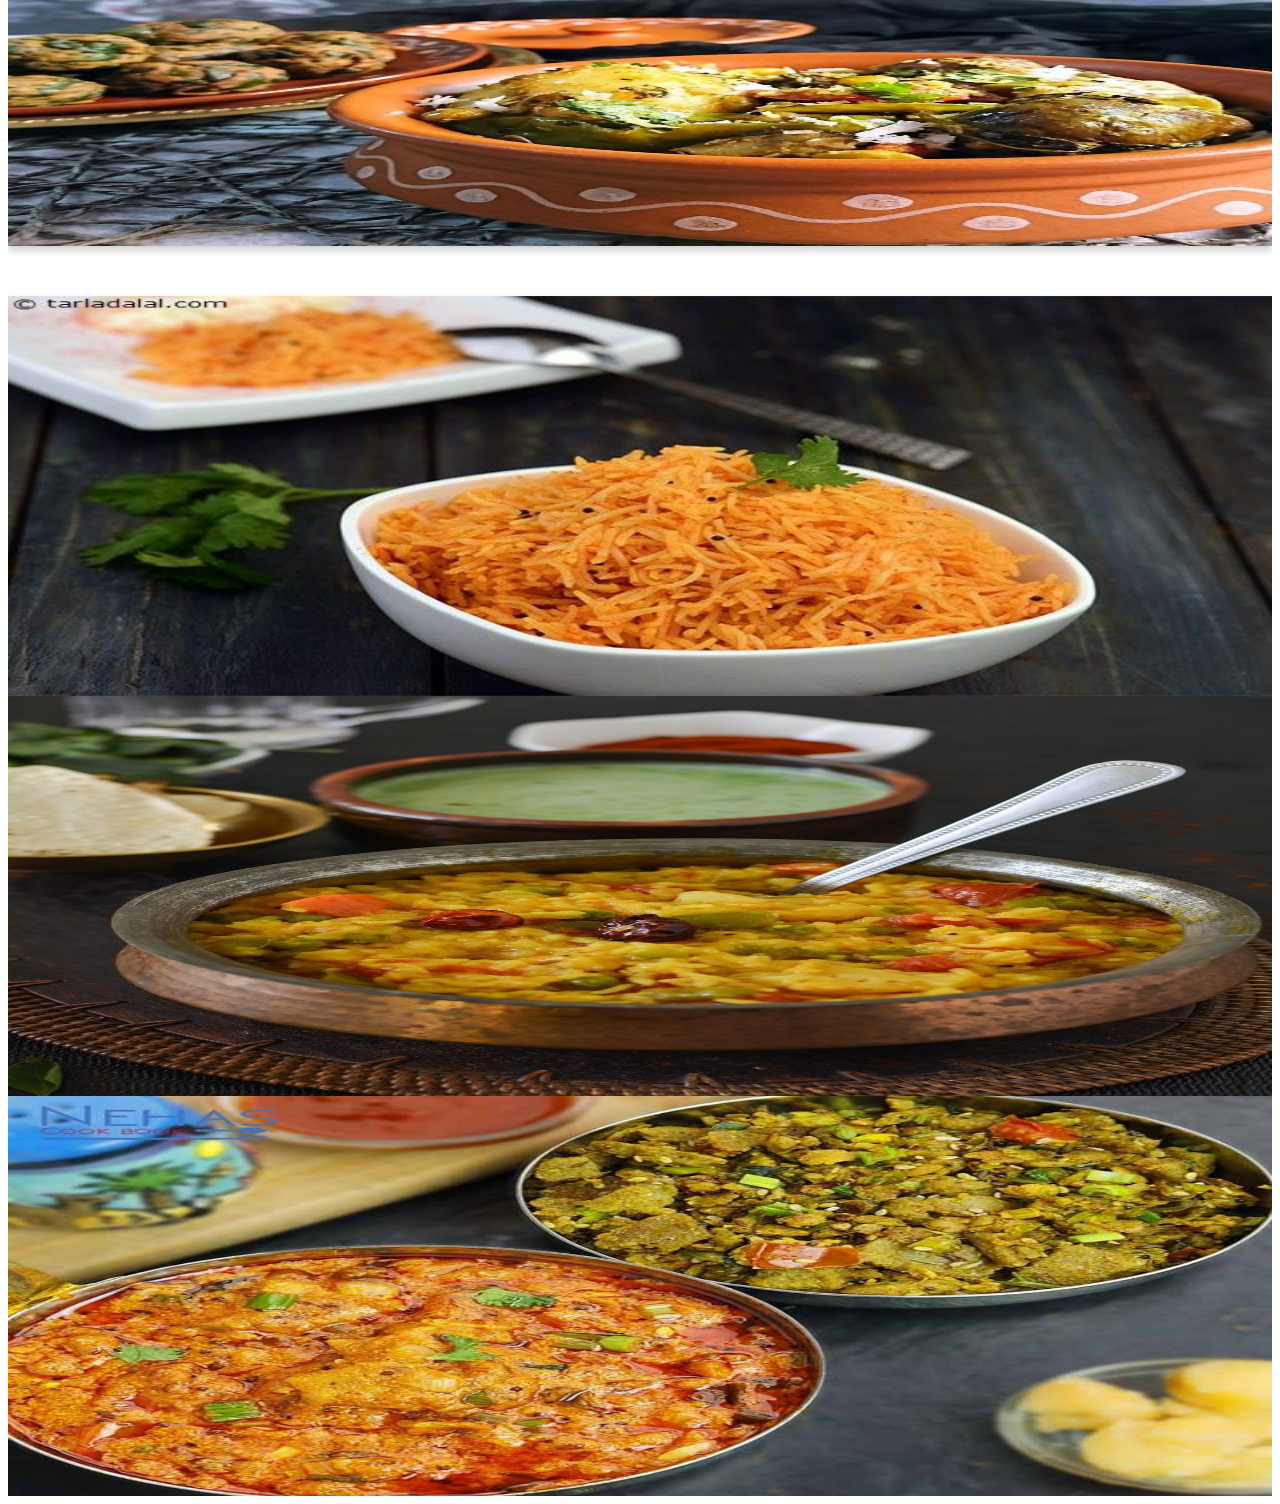
<file: gujarati.html>
<!DOCTYPE html>
<html>

<head>
    <meta name="viewport" content="width=device-width, initial-scale=1">
    <link href="https://cdn.jsdelivr.net/npm/bootstrap@5.3.1/dist/css/bootstrap.min.css" rel="stylesheet"
        integrity="sha384-4bw+/aepP/YC94hEpVNVgiZdgIC5+VKNBQNGCHeKRQN+PtmoHDEXuppvnDJzQIu9" crossorigin="anonymous">

    <style>
        body,
        html {
            overflow-x: hidden;
        }

        button {
            height: 30px;
            text-align: center;
            font-size: 16px;
            width: 150px;
            background-color: #b8d8ee;
            border: none;
            border-radius: 5px;
        }

        p {
            font-size: 20px;
            margin-top: 20px;
        }

        .img {
            width: 100%;
            height: 400px;
        }

        .flip-card {
            background-color: transparent;
            width: 100%px;
            height: 400px;
            perspective: 1000px;
        }

        .flip-card-inner {
            position: relative;
            width: 100%;
            height: 100%;
            text-align: center;
            transition: transform 0.6s;
            transform-style: preserve-3d;
            box-shadow: 0 4px 8px 0 rgba(0, 0, 0, 0.2);
        }

        .flip-card:hover .flip-card-inner {
            transform: rotateY(180deg);
        }

        .flip-card-front,
        .flip-card-back {
            position: absolute;
            width: 100%;
            height: 100%;
            /* -webkit-backface-visibility: hidden; */
            backface-visibility: hidden;
        }

        .flip-card-front {
            background-color: #bbb;
            color: black;
        }

        .flip-card-back {
            background-color: #2980b9;
            color: white;
            transform: rotateY(180deg);
        }

        @media only screen and (max-width:375px) {
            .col-lg-4 {
                margin-top: 50px !important;
            }

            .h1 {
                font-size: 64px !important;
            }

            .row {
                margin-top: 5px !important;
            }

        }

        h1 {
            margin-top: 30px;
        }
    </style>
</head>

<body>
    <h1 class="h1 mt-3" style="text-align: center;">Gujarati Items</h1>

    <div class="row mt-5">
        <div class="col-lg-4">
            <div class="flip-card">
                <div class="flip-card-inner">
                    <div class="flip-card-front">
                        <img class="img" src="./image/gujarati/bajra-rotlo.jpg" alt="">

                    </div>
                    <div class="flip-card-back">
                        <h1>Bajra no rotlo</h1>
                        <p>The bajra no rotlo are thickly rolled,cooked on tava adn then roast over open flame till
                            brown
                            spots appear. traditinally white butter also known as ghee is sameared on it .</p>
                        <h4>Price: 20₹</h4>
                        <button type="submit" onclick="alert('your order is on the way!!')">Order Now</button>
                    </div>
                </div>
            </div>
        </div>
        <div class="col-lg-4">
            <div class="flip-card">
                <div class="flip-card-inner">
                    <div class="flip-card-front">
                        <img class="img" src="./image/gujarati/bhakhri.jpg" alt="">

                    </div>
                    <div class="flip-card-back">
                        <h1>Bhakhri</h1>
                        <p>Bhakri is a round flatbread (roti) often used in the cuisine of the states of Gujarat,
                            Maharashtra, Rajasthan, and Karnataka in India. The bhakri prepared using jowar or bajra
                            wheat chapati.</p>
                        <h4>Price: 20₹</h4>
                        <button type="submit" onclick="alert('your order is on the way!!')">Order Now</button>
                    </div>
                </div>
            </div>
        </div>
        <div class="col-lg-4">
            <div class="flip-card">
                <div class="flip-card-inner">
                    <div class="flip-card-front">
                        <img class="img" src="./image/gujarati/rotli.jpg" alt="">

                    </div>
                    <div class="flip-card-back">
                        <h1>Rotli</h1>
                        <p>The roti is a traditional flatbread from the Indian subcontinent. It is normally eaten with
                            cooked vegetables. It is made most often from
                            wheat flour, cooked on a flat called a tawa.</p>
                        <h4>Price: 10₹</h4>
                        <button type="submit" onclick="alert('your order is on the way!!')">Order Now</button>
                    </div>
                </div>
            </div>
        </div>
    </div>

    <div class="row" style="margin-top: 50px;">
        <div class="col-lg-4">
            <div class="flip-card">
                <div class="flip-card-inner">
                    <div class="flip-card-front">
                        <img class="img" src="./image/gujarati/thepla.jpg" alt="">
                    </div>
                    <div class="flip-card-back">
                        <h1>Thepla</h1>
                        <p>Thepla is often multigrain, usually made with whole wheat flour with the addition of
                            millet flour. the flour for theplas is bound into a stiff dough using milk
                            and with extra ghee/oil.
                        </p>
                        <h4>Price: 50₹</h4>
                        <button type="submit" onclick="alert('your order is on the way!!')">Order Now</button>
                    </div>
                </div>
            </div>
        </div>
        <div class="col-lg-4">
            <div class="flip-card">
                <div class="flip-card-inner">
                    <div class="flip-card-front">
                        <img class="img" src="./image/gujarati/handvo.jpg" alt="">

                    </div>
                    <div class="flip-card-back">
                        <h1>Handvo</h1>
                        <p>Handvo is a savory vegetable cake originating from Gujarat, India. It is a
                            part of the Gujarati cuisine. It is often made with a bottle gourd filling, though many
                            other
                            vegetables can be added.</p>
                        <h4>Price: 120₹</h4>
                        <button type="submit" onclick="alert('your order is on the way!!')">Order Now</button>
                    </div>
                </div>
            </div>
        </div>
        <div class="col-lg-4">
            <div class="flip-card">
                <div class="flip-card-inner">
                    <div class="flip-card-front">
                        <img class="img" src="./image/gujarati/thali.jpg" alt="">

                    </div>
                    <div class="flip-card-back">
                        <h1>Gujarati Thali</h1>
                        <p>A Gujarati thali typically comprises of one or two steamed or fried snacks called farsans, a
                            green vegetable, a tuber or a gourd shaak , a kathol (braised pulses like beans), one or
                            more
                            yogurt ...</p>
                        <h4>Price: 250₹</h4>
                        <button type="submit" onclick="alert('your order is on the way!!')">Order Now</button>
                    </div>
                </div>
            </div>
        </div>
    </div>

    <div class="row" style="margin-top: 50px;">
        <div class="col-lg-4">
            <div class="flip-card">
                <div class="flip-card-inner">
                    <div class="flip-card-front">
                        <img class="img" src="./image/gujarati/bataka.jpg" alt="">

                    </div>
                    <div class="flip-card-back">
                        <h1>Bataka Nu Shak</h1>
                        <p>
                            Every Gujarati thali has one common sabzi in it. This recipe prepares
                            traditional Gujarati batata nu rasa valu shaak, which can be paired up with masala puri or
                            thepla for complete meal.
                        </p>
                        <h4>Price: 70₹</h4>
                        <button type="submit" onclick="alert('your order is on the way!!')">Order Now</button>
                    </div>
                </div>
            </div>
        </div>
        <div class="col-lg-4">
            <div class="flip-card">
                <div class="flip-card-inner">
                    <div class="flip-card-front">
                        <img class="img" src="./image/gujarati/bharela-rign.jpg" alt="">

                    </div>
                    <div class="flip-card-back">
                        <h1>Bharela Ringhan</h1>
                        <p>Bharwa baingan is a Indian style eggplant curry made by simmering small
                            eggplants in a spicy onion masala.many Indians and enjoy them often with rice or roti.</p>
                        <h4>Price: 60₹</h4>
                        <button type="submit" onclick="alert('your order is on the way!!')">Order Now</button>
                    </div>
                </div>
            </div>
        </div>
        <div class="col-lg-4">
            <div class="flip-card">
                <div class="flip-card-inner">
                    <div class="flip-card-front">
                        <img class="img" src="./image/gujarati/bhareli-bhindi.jpg" alt="">

                    </div>
                    <div class="flip-card-back">
                        <h1>Bhareli Bhindi</h1>
                        <p>Bharwa bhindi is a delicious and flavorful gujarati recipe of sauteed okra stuffed with a
                            flavorful mix of ground spices. This North Indian style stuffed bhindi is a vegan recipe.
                        </p>
                        <h4>Price: 100₹</h4>
                        <button type="submit" onclick="alert('your order is on the way!!')">Order Now</button>
                    </div>
                </div>
            </div>
        </div>
    </div>
    <div class="row" style="margin-top: 50px;">
        <div class="col-lg-4">
            <div class="flip-card">
                <div class="flip-card-inner">
                    <div class="flip-card-front">
                        <img class="img" src="./image/gujarati/bhindi.jpg" alt="">

                    </div>
                    <div class="flip-card-back">
                        <h1>Bhindi</h1>
                        <p>Bhindi is a delicious and flavorful gujarati recipe of sauteed okra stuffed with a
                            flavorful mix of ground spices. This North Indian style stuffed bhindi is a vegan recipe.
                        </p>
                        <h4>Price: 80₹</h4>
                        <button type="submit" onclick="alert('your order is on the way!!')">Order Now</button>
                    </div>
                </div>
            </div>
        </div>
        <div class="col-lg-4">
            <div class="flip-card">
                <div class="flip-card-inner">
                    <div class="flip-card-front">
                        <img class="img" src="./image/gujarati/guvar.jpg" alt="">

                    </div>
                    <div class="flip-card-back">
                        <h1>Guvar</h1>
                        <p>It is a slightly spicy and creamy curry made with guvar (cluster beans) and a blend of
                            regular
                            spices. The curry features a creamy masala paste created from peanuts, gram flour,
                            and yogurt.</p>
                        <h4>Price:50₹</h4>
                        <button type="submit" onclick="alert('your order is on the way!!')">Order Now</button>
                    </div>
                </div>
            </div>
        </div>
        <div class="col-lg-4">
            <div class="flip-card">
                <div class="flip-card-inner">
                    <div class="flip-card-front">
                        <img class="img" src="./image/gujarati/undhiyu.jpg" alt="">

                    </div>
                    <div class="flip-card-back">
                        <h1>Undhiyu</h1>
                        <p>Undhiyu is a Gujarati mixed vegetable dish that is a regional specialty of Surat, Gujarat,
                            India.
                            The name of this dish comes from the Gujarati word "undhu".</p>
                        <h4>Price: 200₹</h4>
                        <button type="submit" onclick="alert('your order is on the way!!')">Order Now</button>
                    </div>
                </div>
            </div>
        </div>

    </div>
    <div class="row" style="margin-top: 50px;">
        <div class="col-lg-4">
            <div class="flip-card">
                <div class="flip-card-inner">
                    <div class="flip-card-front">
                        <img class="img" src="./image/gujarati/vagharela-bhaat.jpg" alt="">

                    </div>
                    <div class="flip-card-back">
                        <h1>Fried Rice</h1>
                        <p>Vagharelo Bhaat is Indian styled fried rice simply made with onions, pepper & some basic
                            spices
                            with hint of curry leaves and lot of fresh cilantro! If you see a Gujarati household having
                            anything. </p>
                        <h4>Price: 50₹</h4>
                        <button type="submit" onclick="alert('your order is on the way!!')">Order Now</button>
                    </div>
                </div>
            </div>
        </div>
        <div class="col-lg-4">
            <div class="flip-card">
                <div class="flip-card-inner">
                    <div class="flip-card-front">
                        <img class="img" src="./image/gujarati/vaghareli-kichdi.jpg" alt="">

                    </div>
                    <div class="flip-card-back">
                        <h1>Vaghareli Kichdi</h1>
                        <p>It is a simple rice and moong dal khichdi. The aromatic tempering of garlic, mustard seeds,
                            cumin
                            seeds and curry leaves adds an
                            amazing it a perfect way to use the leftover plain khichdi. </p>
                        <h4>Price:80₹</h4>
                        <button type="submit" onclick="alert('your order is on the way!!')">Order Now</button>
                    </div>
                </div>
            </div>
        </div>
        <div class="col-lg-4">
            <div class="flip-card">
                <div class="flip-card-inner">
                    <div class="flip-card-front">
                        <img class="img" src="./image/gujarati/vagharelo-rotlo.jpg" alt="">

                    </div>
                    <div class="flip-card-back">
                        <h1>Vagharelo Rotlo</h1>
                        <p>Kathiyawadi Vagharelo rotlo is spicy and tasty prepared with leftover rotlo, special garlic
                            paste, and regular spices. two types of vagharelo rotlo, one is
                            buttermilk ma vagharelo rotlo.</p>
                        <h4>Price: 100₹</h4>
                        <button type="submit" onclick="alert('your order is on the way!!')">Order Now</button>
                    </div>
                </div>
            </div>
        </div>

    </div>
    <script src="https://cdn.jsdelivr.net/npm/bootstrap@5.3.1/dist/js/bootstrap.bundle.min.js"
        integrity="sha384-HwwvtgBNo3bZJJLYd8oVXjrBZt8cqVSpeBNS5n7C8IVInixGAoxmnlMuBnhbgrkm"
        crossorigin="anonymous"></script>
</body>

</html>
</file>
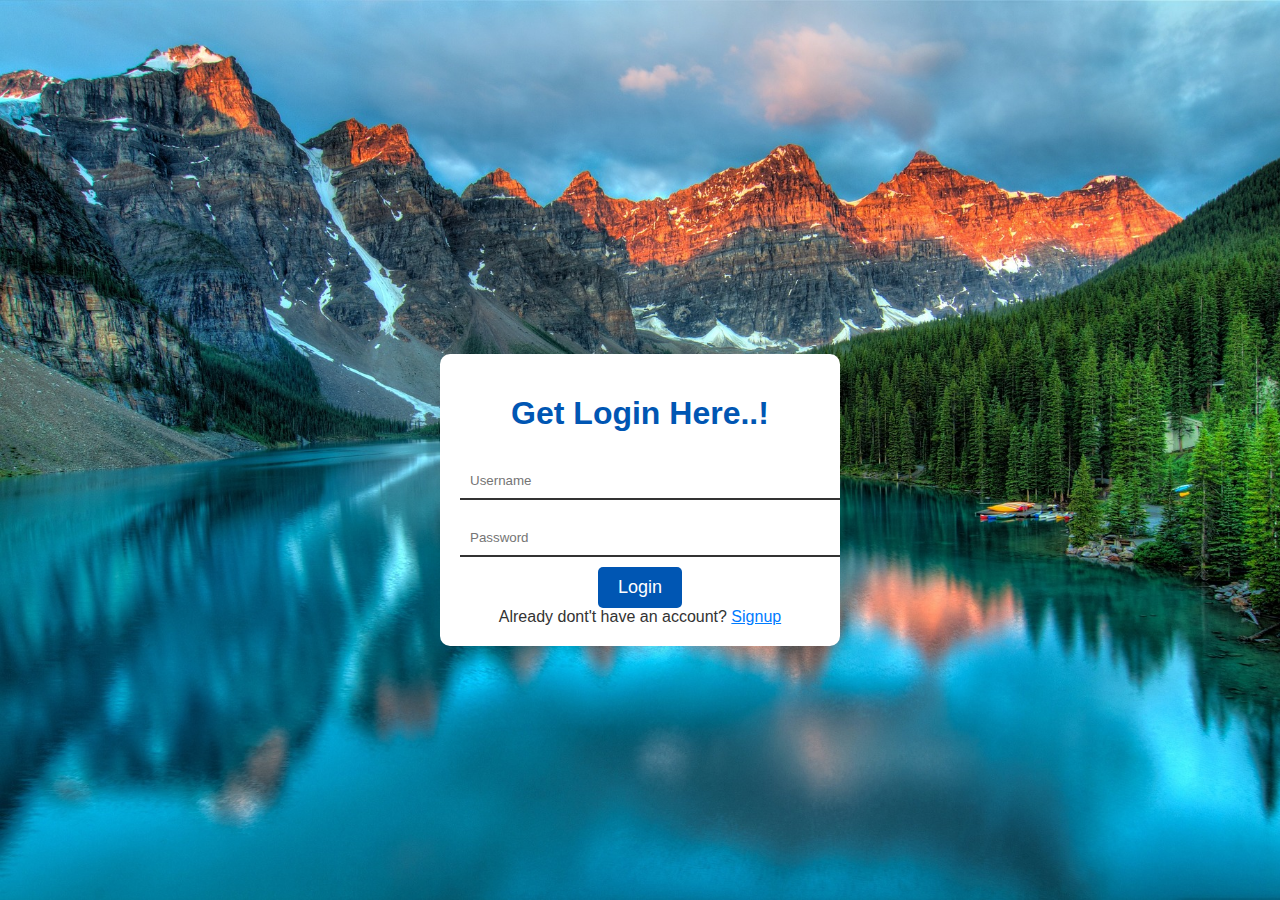
<file: login.html>
<!DOCTYPE html>
<html lang="en">
<head>
    <meta charset="UTF-8">
    <meta name="viewport" content="width=device-width, initial-scale=1.0">
    <link href="https://cdn.jsdelivr.net/npm/bootstrap@5.3.1/dist/css/bootstrap.min.css" rel="stylesheet"
    integrity="sha384-4bw+/aepP/YC94hEpVNVgiZdgIC5+VKNBQNGCHeKRQN+PtmoHDEXuppvnDJzQIu9" crossorigin="anonymous">
    <title>Login</title>
    <style>
            body,html{
            overflow-x: hidden;
        }
        body {
            background-image: url(./image/alberta-2297204_1920.jpg);
            background-repeat:no-repeat;
            background-size:cover;
            font-family: 'Arial', sans-serif;
            background-color: transparent;
            margin: 0;
            padding: 0;
            display: flex;
            justify-content: center;
            align-items: center;
            height: 100vh;
        }
        .container {
            background-color: #ffffff;
            border-radius: 10px;
            box-shadow: 0 0 20px rgba(0, 0, 0, 0.1);
            text-align: center;
            padding: 20px;
            max-width: 400px;
            width: 100%;
            margin-top: 100px;
            box-sizing: border-box;
        }
        h1 {
            color: #333;
        }
        input[type="text"], input[type="password"] {
            width: 100%;
            padding: 10px;
            margin: 10px 0;
            border: none;
            border-bottom: 2px solid #333;
            outline: none;
            transition: border-bottom 0.3s;
        }
        input[type="text"]:focus, input[type="password"]:focus {
            border-bottom: 2px solid #007bff;
        }
        button {
            background-color: #0056b3;
            color: #fff;
            padding: 10px 20px;
            border: none;
            border-radius: 5px;
            cursor: pointer;
            font-size: 18px;
            transition: background-color 0.3s;
        }
        button:hover {
            background-color: #0056b3;
        }
    </style>
</head>
<body>
    <div class="container">
        <h1 style="color: #0056b3;">Get Login Here..!</h1>
        <form id="form" action="index.html">
            <input type="text" name="username" placeholder="Username" id="username"  >
            <input type="password" name="password" placeholder="Password" id="password" >
            <button type="submit" >Login</button>
        </form>
        <div class="footer" style="color:#333;">
            Already dont't have an account? <a style="color:#007bff;" href="signup.html">Signup</a>
        </div>
    </div>

    <script>
        const form= document.getElementById("form")
        form.addEventListener("submit",register)
        function register(e){

            const username = document.getElementById("username").value
            const password = document.getElementById("password").value

            if(!username || !password){
                e.preventDefault()
                alert("please fill fields")
                return
            }
        }
    </script>
    <script src="https://cdn.jsdelivr.net/npm/bootstrap@5.3.1/dist/js/bootstrap.bundle.min.js"
    integrity="sha384-HwwvtgBNo3bZJJLYd8oVXjrBZt8cqVSpeBNS5n7C8IVInixGAoxmnlMuBnhbgrkm"
    crossorigin="anonymous"></script>
</body>
</html>
</file>
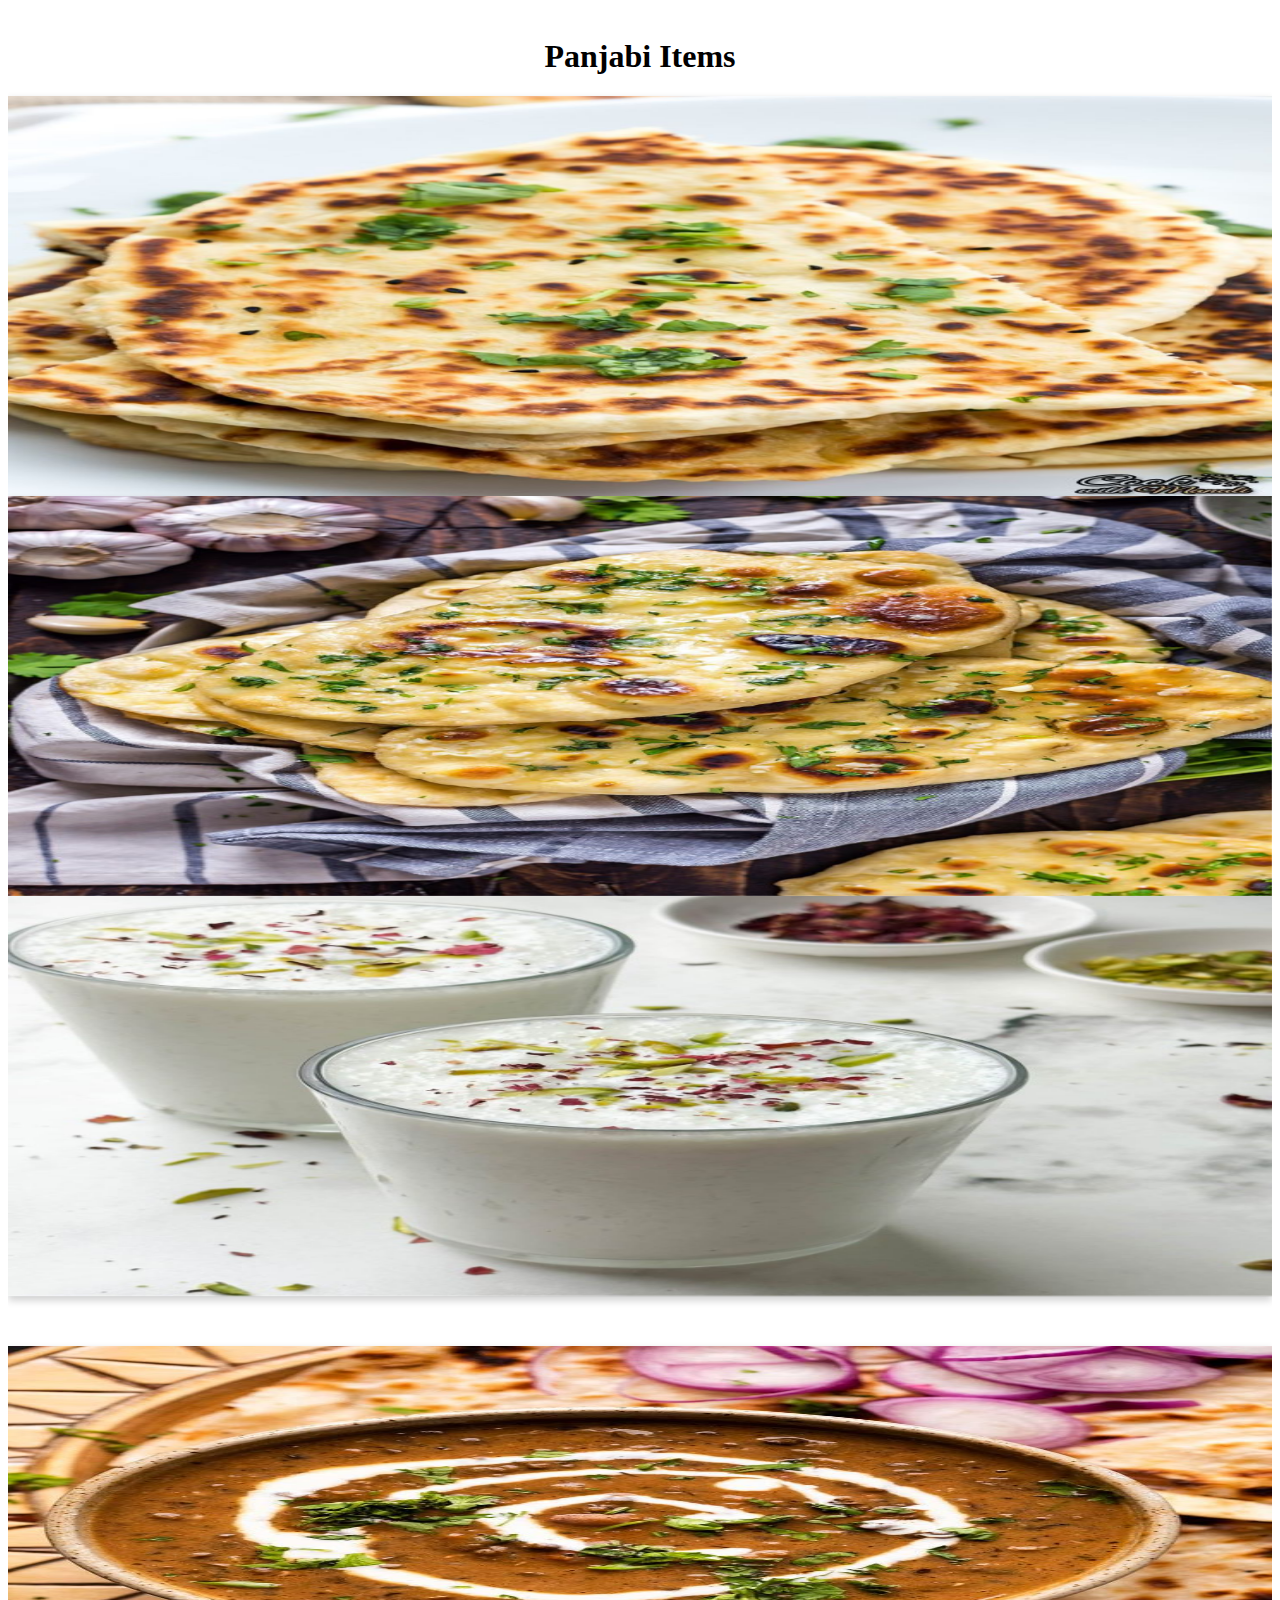
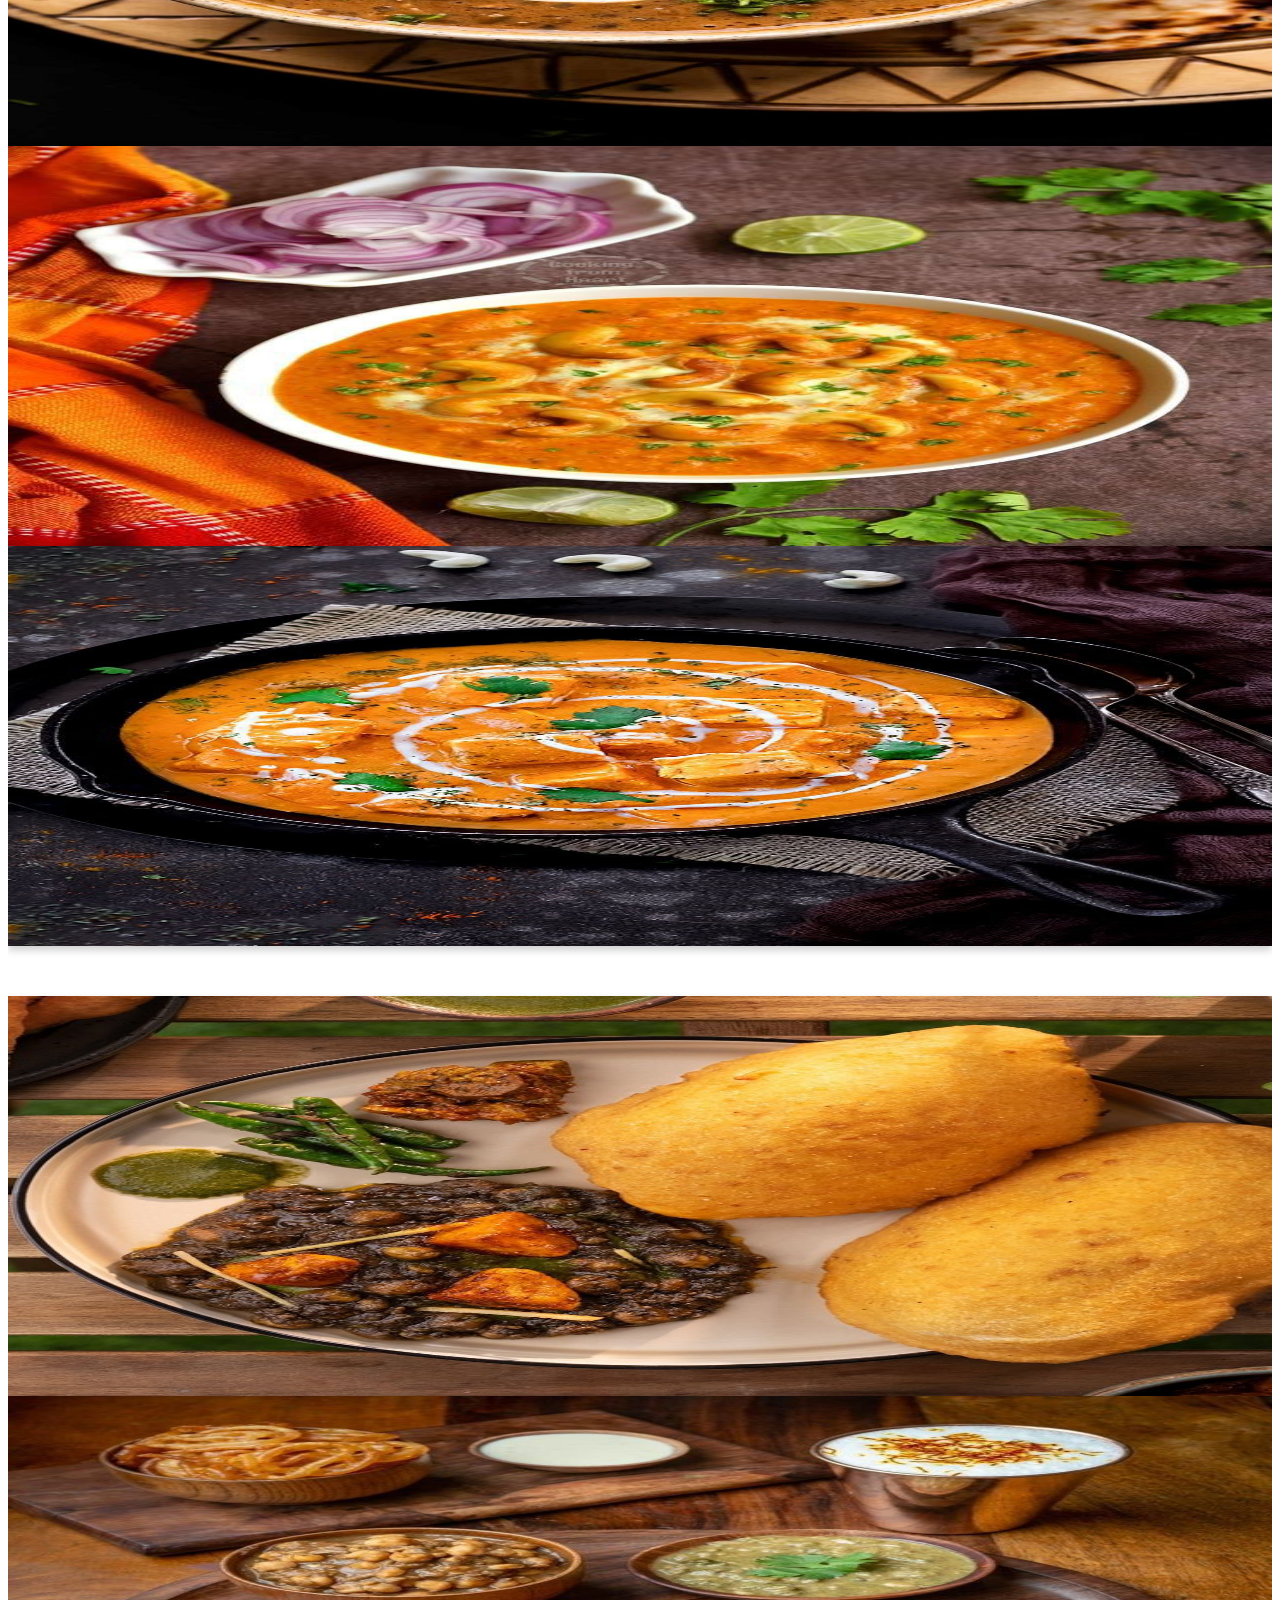
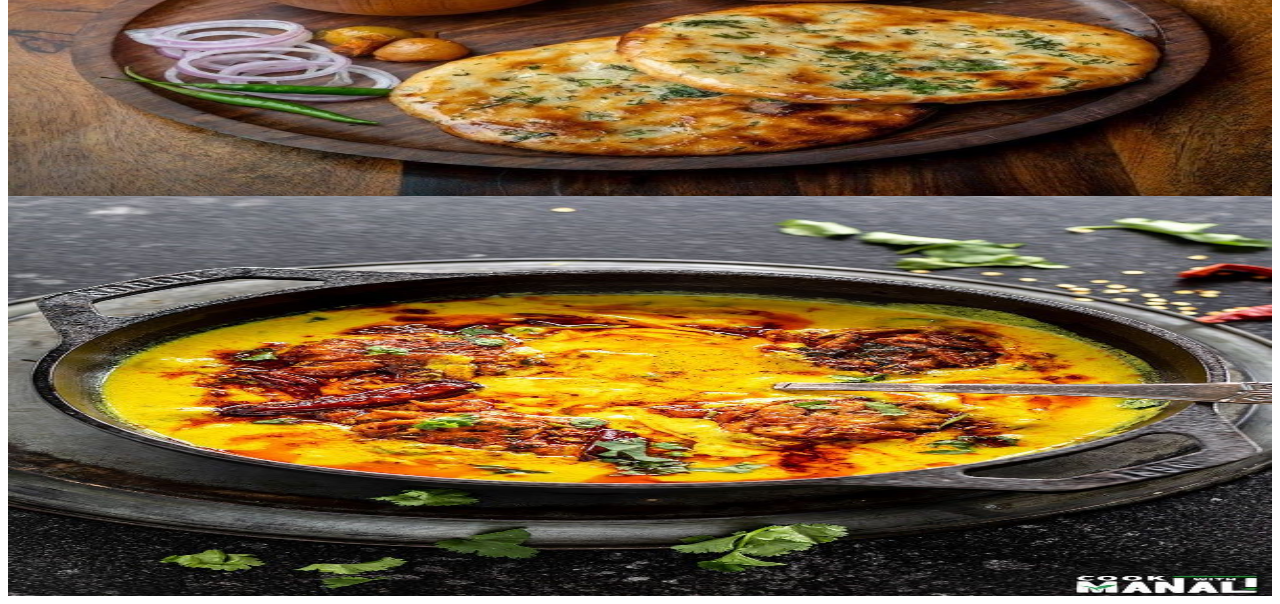
<file: panjabi.html>
<!DOCTYPE html>
<html>

<head>
    <meta name="viewport" content="width=device-width, initial-scale=1">
    <link href="https://cdn.jsdelivr.net/npm/bootstrap@5.3.1/dist/css/bootstrap.min.css" rel="stylesheet"
        integrity="sha384-4bw+/aepP/YC94hEpVNVgiZdgIC5+VKNBQNGCHeKRQN+PtmoHDEXuppvnDJzQIu9" crossorigin="anonymous">

    <style>
        body,
        html {
            overflow-x: hidden;
        }

        button {
            height: 30px;
            text-align: center;
            font-size: 16px;
            width: 150px;
            background-color: #b8d8ee;
            border: none;
            border-radius: 5px;
        }

        p {
            font-size: 20px;
            margin-top: 20px;
        }

        .img {
            width: 100%;
            height: 400px;
        }

        .flip-card {
            background-color: transparent;
            width: 100%px;
            height: 400px;
            perspective: 1000px;
        }

        .flip-card-inner {
            position: relative;
            width: 100%;
            height: 100%;
            text-align: center;
            transition: transform 0.6s;
            transform-style: preserve-3d;
            box-shadow: 0 4px 8px 0 rgba(0, 0, 0, 0.2);
        }

        .flip-card:hover .flip-card-inner {
            transform: rotateY(180deg);
        }

        .flip-card-front,
        .flip-card-back {
            position: absolute;
            width: 100%;
            height: 100%;
            /* -webkit-backface-visibility: hidden; */
            backface-visibility: hidden;
        }

        .flip-card-front {
            background-color: #bbb;
            color: black;
        }

        .flip-card-back {
            background-color: #2980b9;
            color: white;
            transform: rotateY(180deg);
        }

        @media only screen and (max-width:375px) {
            .col-lg-4 {
                margin-top: 50px !important;
            }

            .h1 {
                font-size: 64px !important;
            }

            .row {
                margin-top: 5px !important;
            }

        }

        h1 {
            margin-top: 30px;
        }
    </style>
</head>

<body>
    <h1 class="h1 mt-3" style="text-align: center;">Panjabi Items</h1>

    <div class="row mt-5">
        <div class="col-lg-4">
            <div class="flip-card">
                <div class="flip-card-inner">
                    <div class="flip-card-front">
                        <img class="img" src="./image/panjabi/tanduri-naan.jpg" alt="">

                    </div>
                    <div class="flip-card-back">
                        <h1>Tanduri Naan</h1>
                        <p>Naan tastes best with creamy gravies like Paneer Butter Masala, Butter Chicken,
                            Masala, Malai Kofta, Dal Makhani or with Kebab varieties. It is served along with Pulao,
                            gravies
                            in restaurants.</p>

                        <h4>Price: 80₹</h4>
                        <button type="submit" onclick="alert('your order is on the way!!')">Order Now</button>
                    </div>
                </div>
            </div>
        </div>
        <div class="col-lg-4">
            <div class="flip-card">
                <div class="flip-card-inner">
                    <div class="flip-card-front">
                        <img class="img" src="./image/panjabi/garlic-naan.jpg" alt="">

                    </div>
                    <div class="flip-card-back">
                        <h1>Garlic Naan</h1>
                        <p>This Garlic Naan bread is light, soft, fresh, and filled with flavor! It is so good that you
                            will
                            be making it again and again. I show you how to make Garlic Naan on a skillet on a stovetop.
                        </p>
                        <h4>Price: 100₹</h4>
                        <button type="submit" onclick="alert('your order is on the way!!')">Order Now</button>
                    </div>
                </div>
            </div>
        </div>
        <div class="col-lg-4">
            <div class="flip-card">
                <div class="flip-card-inner">
                    <div class="flip-card-front">
                        <img class="img" src="./image/panjabi/sweet-lassi.jpg" alt="">

                    </div>
                    <div class="flip-card-back">
                        <h1>Sweet Lassi</h1>
                        <p>Sweet Lassi, a yogurt based creamy, sweetened and chilled beverage from Punjabi cuisine is a
                            popular drink. Nowadays, many varieties of lassi like strawberry lassi, mango lassi, plain
                            lassi, etc</p>
                        <h4>Price: 60₹</h4>
                        <button type="submit" onclick="alert('your order is on the way!!')">Order Now</button>
                    </div>
                </div>
            </div>
        </div>
    </div>

    <div class="row" style="margin-top: 50px;">
        <div class="col-lg-4">
            <div class="flip-card">
                <div class="flip-card-inner">
                    <div class="flip-card-front">
                        <img class="img" src="./image/panjabi/dal-makhani.jpg" alt="">

                    </div>
                    <div class="flip-card-back">
                        <h1>Dal Makhani</h1>
                        <p>Dal Makhani Recipe with stovetop and instant pot instructions. Dal Makhani is a
                            classic dish made with whole urad dal, rajma, butter. It is one of the
                            popular lentil dishes originated in the Punjab.</p>
                        <h4>Price: 150₹</h4>
                        <button type="submit" onclick="alert('your order is on the way!!')">Order Now</button>
                    </div>
                </div>
            </div>
        </div>
        <div class="col-lg-4">
            <div class="flip-card">
                <div class="flip-card-inner">
                    <div class="flip-card-front">
                        <img class="img" src="./image/panjabi/kaju-masala.jpg" alt="">

                    </div>
                    <div class="flip-card-back">
                        <h1>Kaju Masala</h1>
                        <p>Kaju curry is a restaurant style delicious recipe of a creamy kaju butter masala with a rich,
                            tangy,flavorful gravy made with cashews,tomatoes,cream & spices.</p>
                        <h4>Price: 250₹</h4>
                        <button type="submit" onclick="alert('your order is on the way!!')">Order Now</button>
                    </div>
                </div>
            </div>
        </div>
        <div class="col-lg-4">
            <div class="flip-card">
                <div class="flip-card-inner">
                    <div class="flip-card-front">
                        <img class="img" src="./image/panjabi/panner-masala.jpg" alt="">

                    </div>
                    <div class="flip-card-back">
                        <h1>Panner Masala</h1>
                        <p>Paneer Masala is a popular panjabi dish with high nutritional value and great taste. It has
                            a rich history with many theories.Paneer Masala can be served with jeera rice & main course.
                        </p>
                        <h4>Price: 200₹</h4>
                        <button type="submit" onclick="alert('your order is on the way!!')">Order Now</button>
                    </div>
                </div>
            </div>
        </div>
    </div>

    <div class="row" style="margin-top: 50px;">
        <div class="col-lg-4">
            <div class="flip-card">
                <div class="flip-card-inner">
                    <div class="flip-card-front">
                        <img class="img" src="./image/breakfast/chole-baturre.jpg" alt="">
                    </div>
                    <div class="flip-card-back">
                        <h1>Chole bhature</h1>
                        <p>Chole bhature is a dish that combines chole masala, a North Indian staple curry consisting of
                            cooked chickpeas in a deeply spiced tomato gravy, and bhature. </p>
                        <h4>Price: 120₹</h4>
                        <button type="submit" onclick="alert('your order is on the way!!')">Order Now</button>
                    </div>
                </div>
            </div>
        </div>
        <div class="col-lg-4">
            <div class="flip-card">
                <div class="flip-card-inner">
                    <div class="flip-card-front">
                        <img class="img" src="./image/breakfast/chole-kulcha.jpg" alt="">

                    </div>
                    <div class="flip-card-back">
                        <h1>Chole kulcha</h1>
                        <p> A delicious combination of an all-purpose flour bread tossed in butter along with tangy and
                            spicy chole, chole kulche is one such dish that we Indians just cannot resist. </p>
                        <h4>Price: 140₹</h4>
                        <button type="submit" onclick="alert('your order is on the way!!')">Order Now</button>
                    </div>
                </div>
            </div>
        </div>
        <div class="col-lg-4">
            <div class="flip-card">
                <div class="flip-card-inner">
                    <div class="flip-card-front">
                        <img class="img" src="./image/panjabi/kadhi-pakora.jpg" alt="">

                    </div>
                    <div class="flip-card-back">
                        <h1>Kadhi Pakora</h1>
                        <p>Kadhi Pakora is a popular Punjabi dish consisting of pakoras served in a creamy and
                            delicious yogurt sauce known as ‘Kadhi’.It is usually eaten with rice but also goes
                            well with naan or roti. </p>
                        <h4>Price: 160₹</h4>
                        <button type="submit" onclick="alert('your order is on the way!!')">Order Now</button>
                    </div>
                </div>
            </div>
        </div>
    </div>
    <script src="https://cdn.jsdelivr.net/npm/bootstrap@5.3.1/dist/js/bootstrap.bundle.min.js"
        integrity="sha384-HwwvtgBNo3bZJJLYd8oVXjrBZt8cqVSpeBNS5n7C8IVInixGAoxmnlMuBnhbgrkm"
        crossorigin="anonymous"></script>
</body>

</html>
</file>
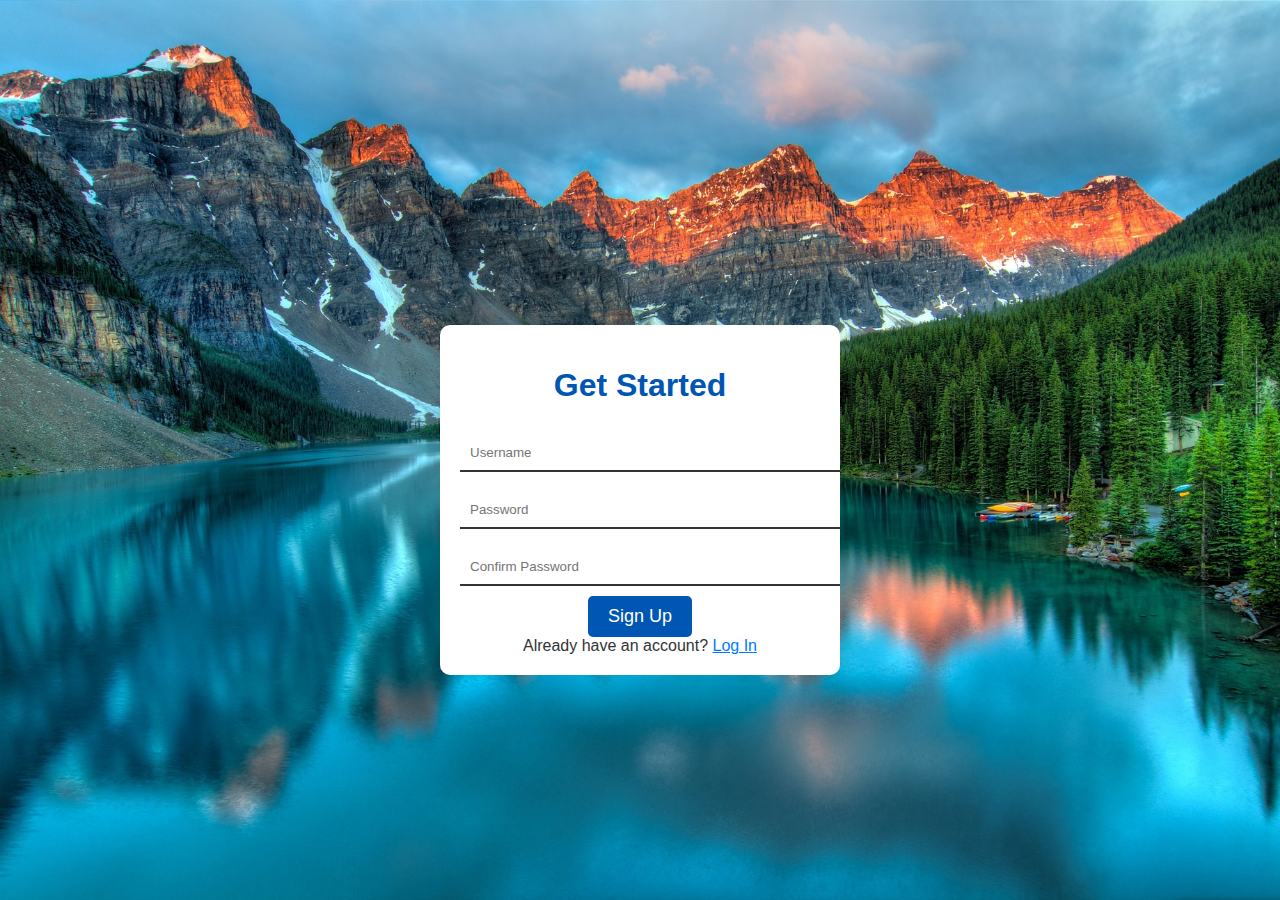
<file: signup.html>
<!DOCTYPE html>
<html lang="en">
<head>
    <meta charset="UTF-8">
    <meta name="viewport" content="width=device-width, initial-scale=1.0">
    <link href="https://cdn.jsdelivr.net/npm/bootstrap@5.3.1/dist/css/bootstrap.min.css" rel="stylesheet"
    integrity="sha384-4bw+/aepP/YC94hEpVNVgiZdgIC5+VKNBQNGCHeKRQN+PtmoHDEXuppvnDJzQIu9" crossorigin="anonymous">
    <title> Sign Up</title>
    <style>
            body,html{
            overflow-x: hidden;
        }
        body {
            background-image: url(./image/alberta-2297204_1920.jpg);
            background-repeat:no-repeat;
            background-size:cover;
            font-family: 'Arial', sans-serif;
            background-color: transparent;
            margin: 0;
            padding: 0;
            display: flex;
            justify-content: center;
            align-items: center;
            height: 100vh;
        }
        .container {
            background-color: #ffffff;
            border-radius: 10px;
            box-shadow: 0 0 20px rgba(0, 0, 0, 0.1);
            text-align: center;
            padding: 20px;
            max-width: 400px;
            width: 100%;
            margin-top: 100px;
            box-sizing: border-box;
        }
        h1 {
            color: #333;
        }
        input[type="text"], input[type="password"] {
            width: 100%;
            padding: 10px;
            margin: 10px 0;
            border: none;
            border-bottom: 2px solid #333;
            outline: none;
            transition: border-bottom 0.3s;
        }
        input[type="text"]:focus, input[type="password"]:focus {
            border-bottom: 2px solid #007bff;
        }
        button {
            background-color: #0056b3;
            color: #fff;
            padding: 10px 20px;
            border: none;
            border-radius: 5px;
            cursor: pointer;
            font-size: 18px;
            transition: background-color 0.3s;
        }
        button:hover {
            background-color: #0056b3;
        }
    </style>
</head>
<body>
    <div class="container">
        <h1 style="color: #0056b3;">Get Started</h1>
        <form id="form" action="login.html">
            <input type="text" name="username" placeholder="Username" id="username" >
            <input type="password" name="password" placeholder="Password" id="password" >
            <input type="password" name="confirm_password" placeholder="Confirm Password"  id="cpassword" >
            <button type="submit" >Sign Up</button>
        </form>
        <div class="footer" style="color:#333;">
            Already have an account? <a style="color:#007bff;" href="login.html">Log In</a>
        </div>
    </div>

    <script>
        const form= document.getElementById("form")
        form.addEventListener("submit",register)
        function register(e){

            const username = document.getElementById("username").value
            const password = document.getElementById("password").value
            const cpassword = document.getElementById("cpassword").value
            if(!username || !password || !cpassword){
                e.preventDefault()
                alert("please fill fields")
                return
            }
        }
    </script>
    <script src="https://cdn.jsdelivr.net/npm/bootstrap@5.3.1/dist/js/bootstrap.bundle.min.js"
    integrity="sha384-HwwvtgBNo3bZJJLYd8oVXjrBZt8cqVSpeBNS5n7C8IVInixGAoxmnlMuBnhbgrkm"
    crossorigin="anonymous"></script>
</body>
</html>
</file>
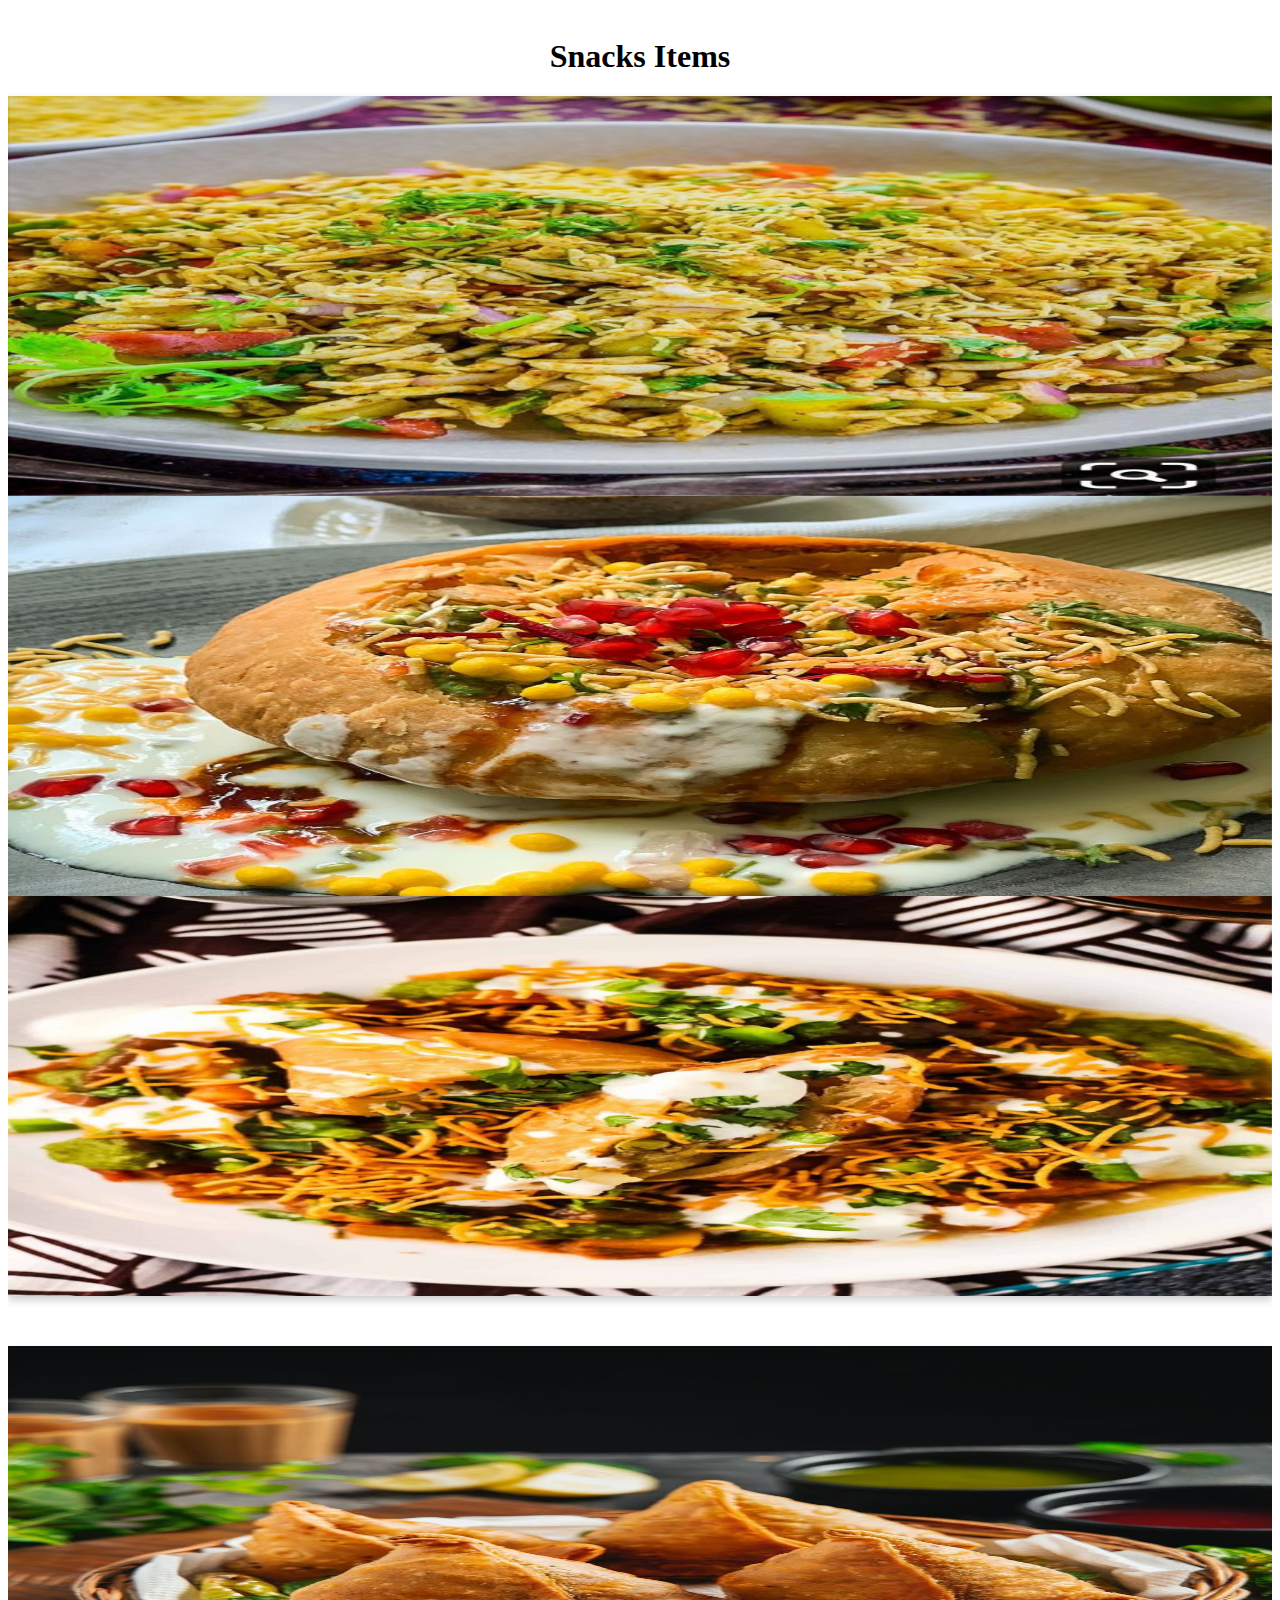
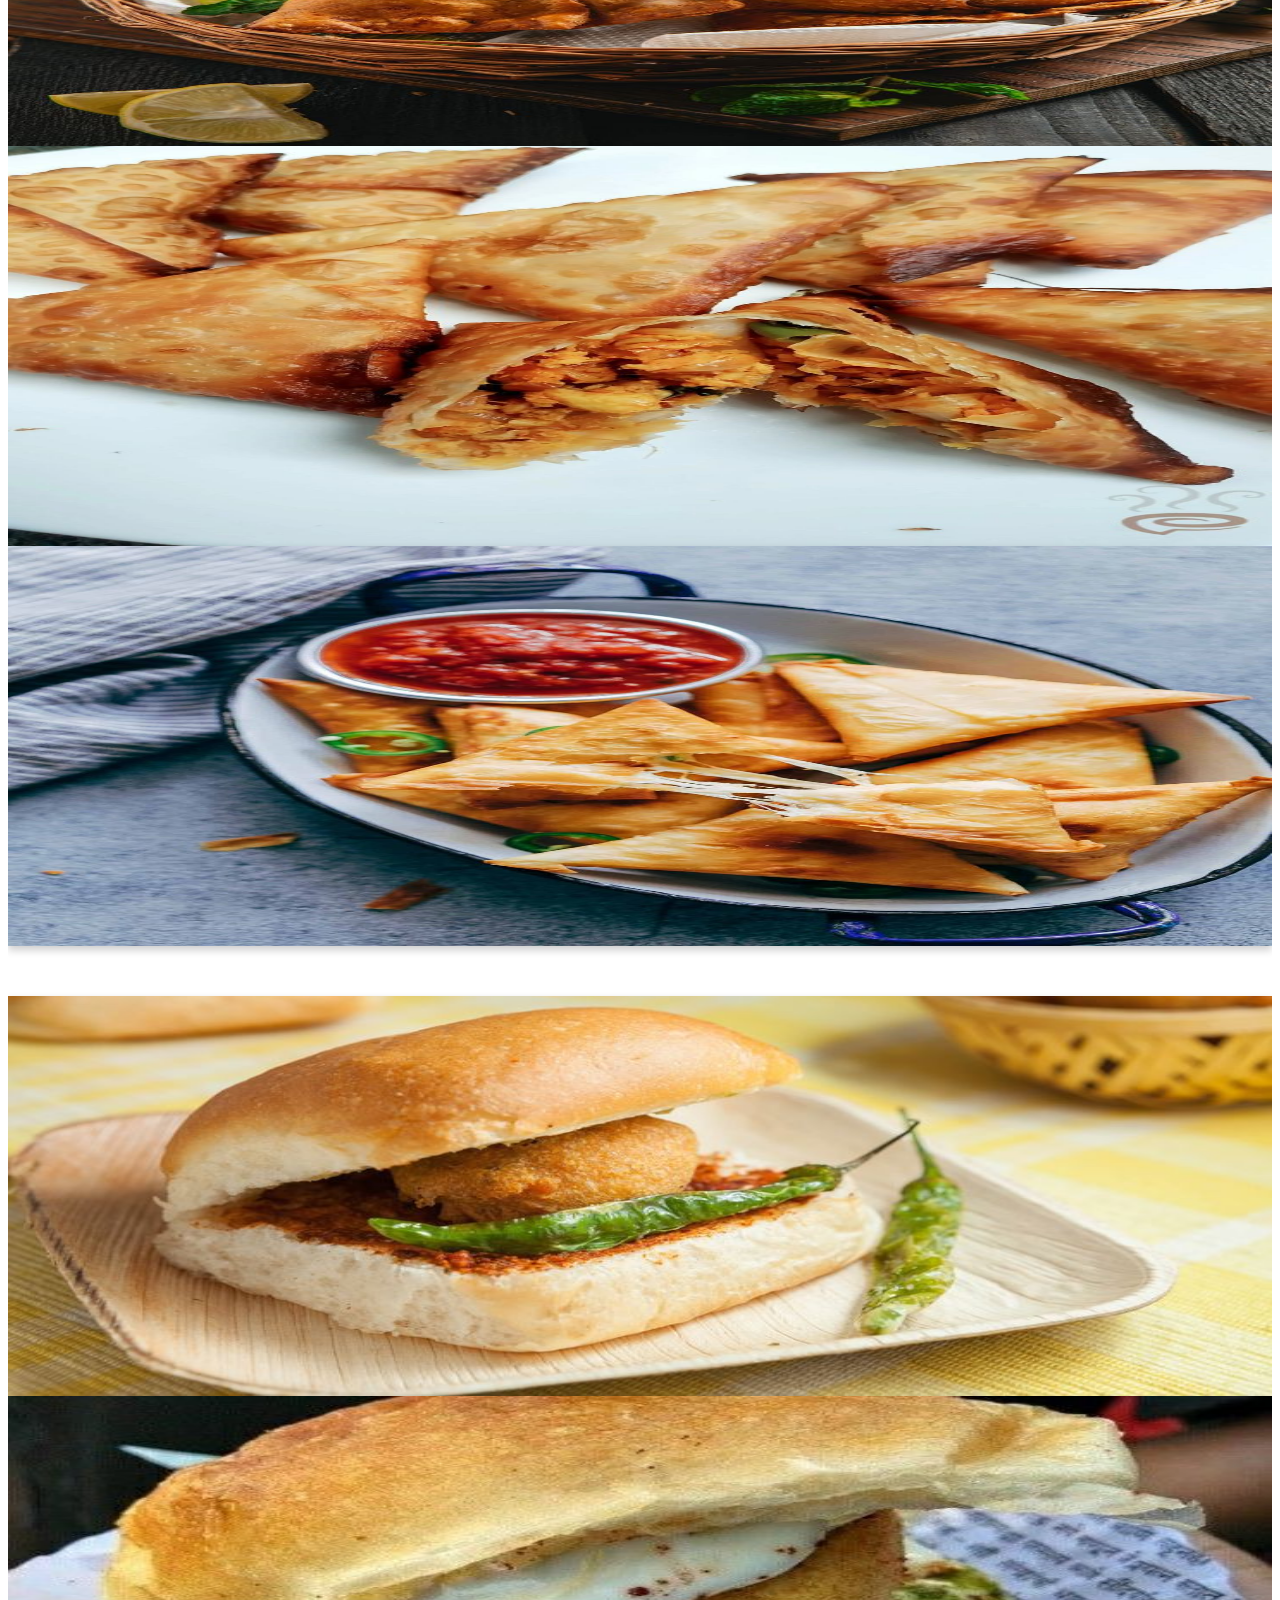
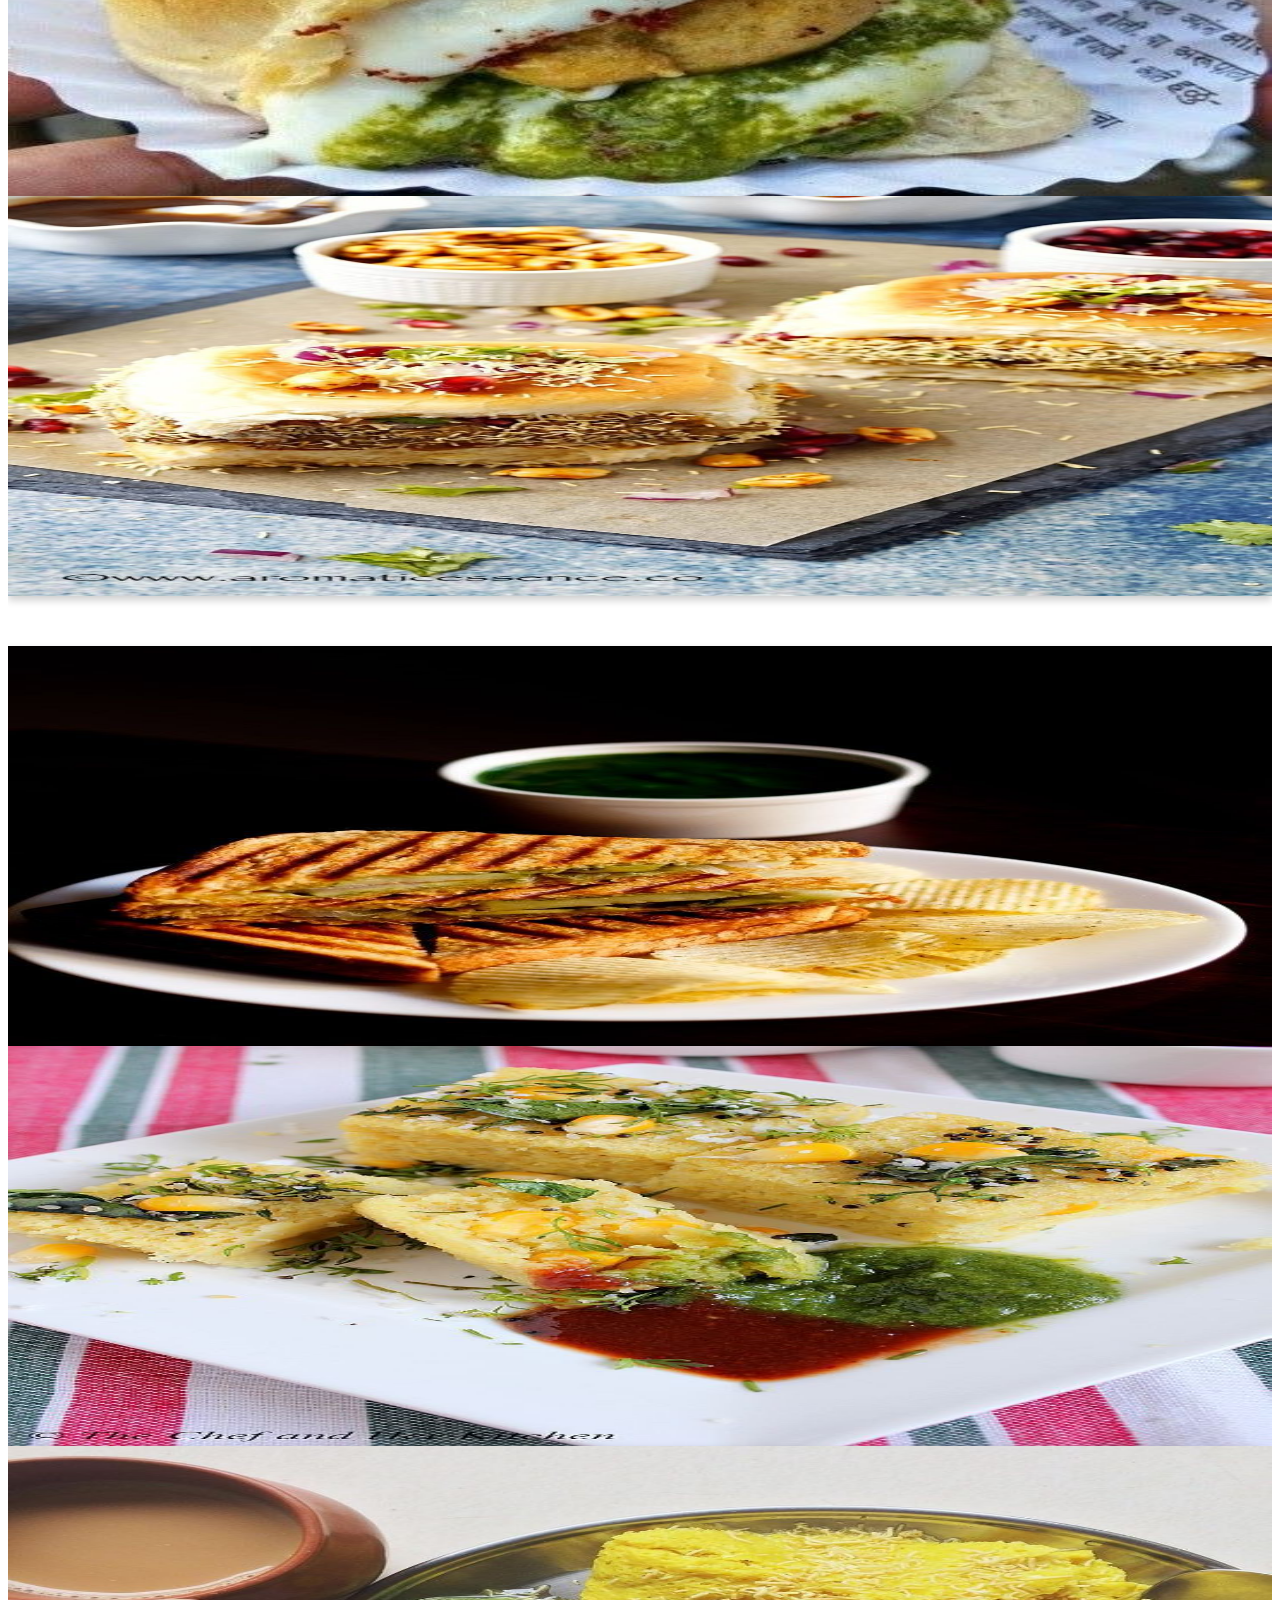
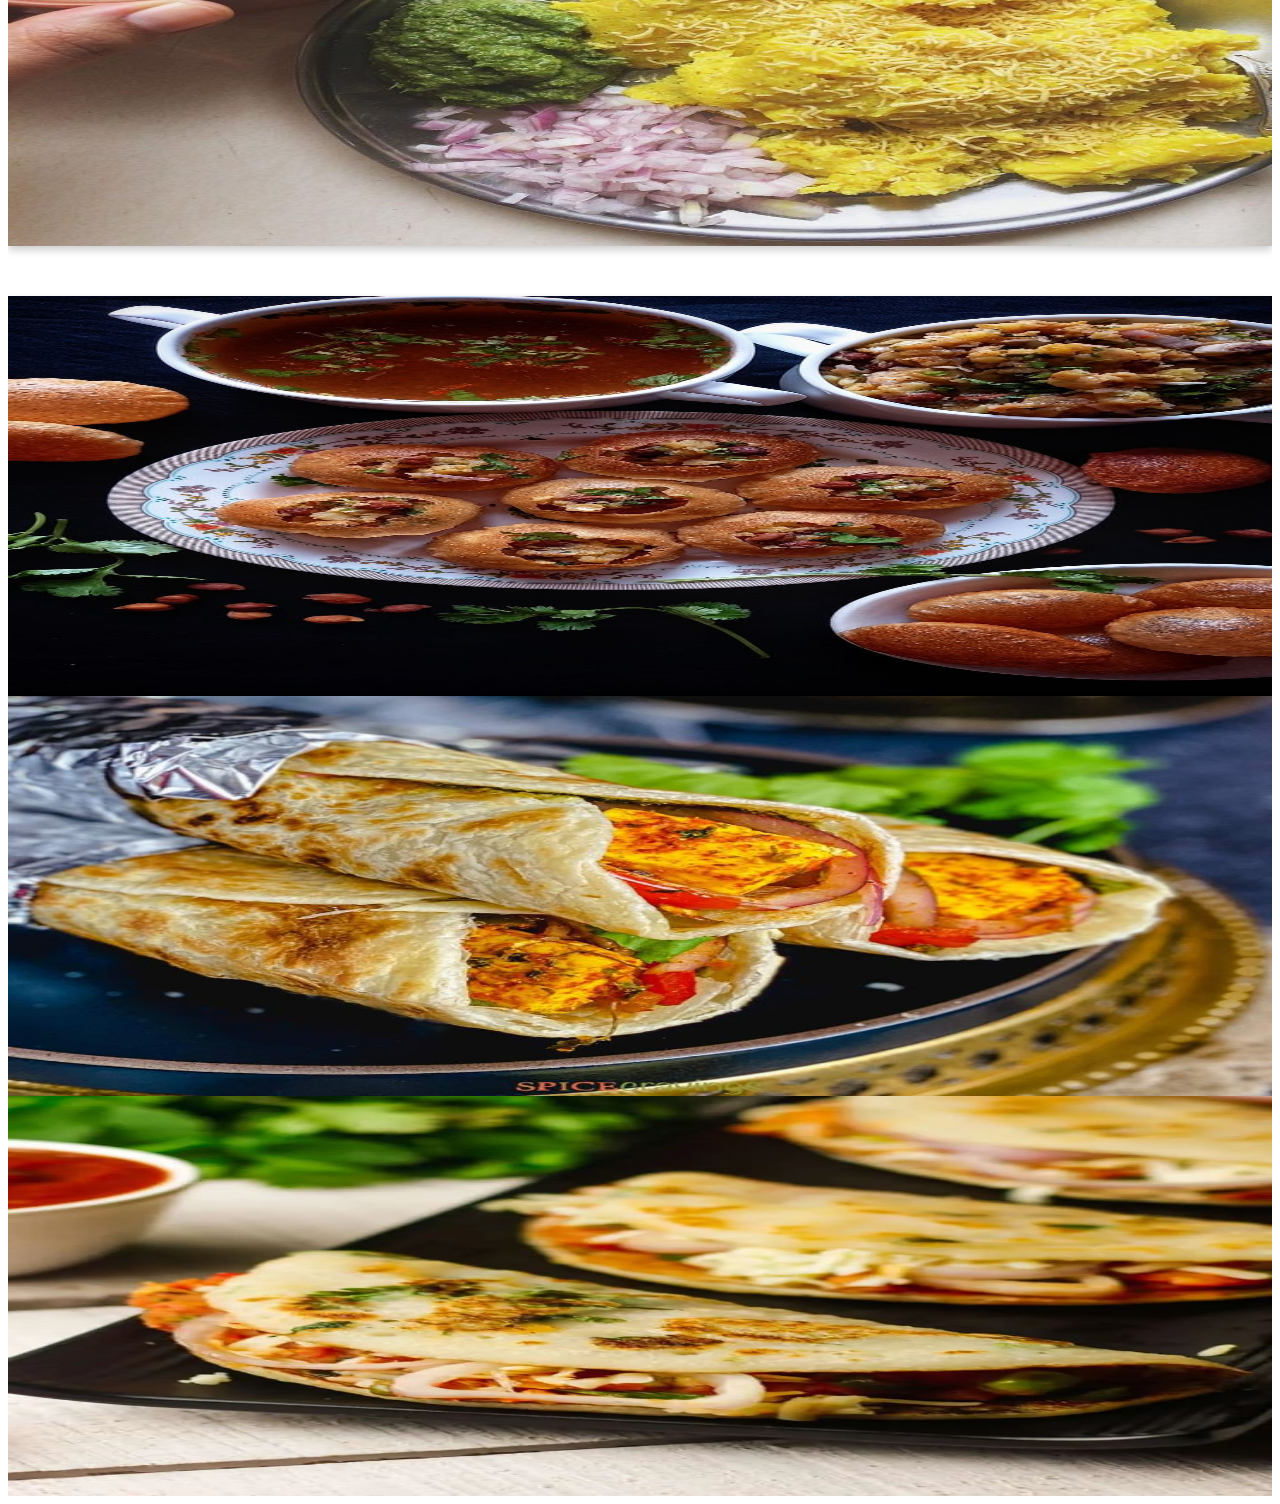
<file: snack.html>
<!DOCTYPE html>
<html>

<head>
    <meta name="viewport" content="width=device-width, initial-scale=1">
    <link href="https://cdn.jsdelivr.net/npm/bootstrap@5.3.1/dist/css/bootstrap.min.css" rel="stylesheet"
        integrity="sha384-4bw+/aepP/YC94hEpVNVgiZdgIC5+VKNBQNGCHeKRQN+PtmoHDEXuppvnDJzQIu9" crossorigin="anonymous">

    <style>
            body,html{
            overflow-x: hidden;
        }
        button {
            height: 30px;
            text-align: center;
            font-size: 16px;
            width: 150px;
            background-color: #b8d8ee;
            border: none;
            border-radius: 5px;
        }

        p {
            font-size: 20px;
            margin-top: 20px;
        }

        .img {
            width: 100%;
            height: 400px;
        }

        .flip-card {
            background-color: transparent;
            width: 100%px;
            height: 400px;
            perspective: 1000px;
        }

        .flip-card-inner {
            position: relative;
            width: 100%;
            height: 100%;
            text-align: center;
            transition: transform 0.6s;
            transform-style: preserve-3d;
            box-shadow: 0 4px 8px 0 rgba(0, 0, 0, 0.2);
        }

        .flip-card:hover .flip-card-inner {
            transform: rotateY(180deg);
        }

        .flip-card-front,
        .flip-card-back {
            position: absolute;
            width: 100%;
            height: 100%;
            /* -webkit-backface-visibility: hidden; */
            backface-visibility: hidden;
        }

        .flip-card-front {
            background-color: #bbb;
            color: black;
        }

        .flip-card-back {
            background-color: #2980b9;
            color: white;
            transform: rotateY(180deg);
        }

        @media only screen and (max-width:375px) {
            .col-lg-4 {
                margin-top: 50px !important;
            }

            .h1 {
                font-size: 64px !important;
            }

            .row {
                margin-top: 5px !important;
            }

        }

        h1 {
            margin-top: 30px;
        }
    </style>
</head>

<body>
    <h1 class="h1 mt-3" style="text-align: center;">Snacks Items</h1>

    <div class="row mt-5">
        <div class="col-lg-4">
            <div class="flip-card">
                <div class="flip-card-inner">
                    <div class="flip-card-front">
                        <img class="img" src="./image/snacks/bhelpuri.jpg" alt="">

                    </div>
                    <div class="flip-card-back">
                        <h1>bhelpuri</h1>
                        <p>Bhelpuri is a savoury snack originally from India, and is also a type of chaat. It is made of
                            puffed rice, vegetables and a tangy tamarind sauce, and has a crunchy texture. Bhel is often
                            identified as a 'beach snack'.</p>
                        <h4>Price: 50₹</h4>
                        <button type="submit" onclick="alert('your order is on the way!!')">Order Now</button>
                    </div>
                </div>
            </div>
        </div>
        <div class="col-lg-4">
            <div class="flip-card">
                <div class="flip-card-inner">
                    <div class="flip-card-front">
                        <img class="img" src="./image/snacks/kachori.jpg" alt="">

                    </div>
                    <div class="flip-card-back">
                        <h1>Masala Kachori</h1>
                        <p>Kachoris are deep fried breads made with ground dal sauteed along with spices and filled into
                            a cover of maida and baking powder. This is the most popular road side snack that you'll
                            find across any part of Alirajpur.</p>
                        <h4>Price: 60₹</h4>
                        <button type="submit" onclick="alert('your order is on the way!!')">Order Now</button>
                    </div>
                </div>
            </div>
        </div>
        <div class="col-lg-4">
            <div class="flip-card">
                <div class="flip-card-inner">
                    <div class="flip-card-front">
                        <img class="img" src="./image/snacks/samosa-chat.jpg" alt="">

                    </div>
                    <div class="flip-card-back">
                        <h1>Samosa Chaat</h1>
                        <p>Samosa chaat is a lip-smacking chaat made with samosa, chickpea curry, various chutneys and
                            spices. Street-style Chole Samosa Chaat is a hearty, tangy, and spicy snack that represents
                            all the best parts of Indian cuisine!</p>
                        <h4>Price: 80₹</h4>
                        <button type="submit" onclick="alert('your order is on the way!!')">Order Now</button>
                    </div>
                </div>
            </div>
        </div>
    </div>

    <div class="row" style="margin-top: 50px;">
        <div class="col-lg-4">
            <div class="flip-card">
                <div class="flip-card-inner">
                    <div class="flip-card-front">
                        <img class="img" src="./image/snacks/samosa.jpg" alt="">

                    </div>
                    <div class="flip-card-back">
                        <h1>Samosa</h1>
                        <p>A samosa is a fried South Asian pastry with a savoury filling, including
                            ingredients such as spiced potatoes, onions, peas, meat or fish. It may take different
                            forms, including triangular, cone, </p>
                        <h4>Price: 30₹</h4>
                        <button type="submit" onclick="alert('your order is on the way!!')">Order Now</button>
                    </div>
                </div>
            </div>
        </div>
        <div class="col-lg-4">
            <div class="flip-card">
                <div class="flip-card-inner">
                    <div class="flip-card-front">
                        <img class="img" src="./image/snacks/panner-samosa.jpg" alt="">

                    </div>
                    <div class="flip-card-back">
                        <h1>Panner Samosa</h1>
                        <p>Samosa, the most famous street snack, gets a make over! we have used paneer and capsicum
                            instead of the usual potato mixture.Paneer Samosa is a crispy and ultra tasty fried snack.
                            The pastry is filled with soft paneer, peas and spices.</p>
                        <h4>Price: 50₹</h4>
                        <button type="submit" onclick="alert('your order is on the way!!')">Order Now</button>
                    </div>
                </div>
            </div>
        </div>
        <div class="col-lg-4">
            <div class="flip-card">
                <div class="flip-card-inner">
                    <div class="flip-card-front">
                        <img class="img" src="./image/snacks/chesse-samosa.jpg" alt="">

                    </div>
                    <div class="flip-card-back">
                        <h1>Chesse Samosa</h1>
                        <p>Sambosa are fried or baked pastries, usually filled with a savory filling that are folded
                            into triangle or half moon shapes.this type of samosa is filling with panner.</p>
                        <h4>Price: 70₹</h4>
                        <button type="submit" onclick="alert('your order is on the way!!')">Order Now</button>
                    </div>
                </div>
            </div>
        </div>
    </div>

    <div class="row" style="margin-top: 50px;">
        <div class="col-lg-4">
            <div class="flip-card">
                <div class="flip-card-inner">
                    <div class="flip-card-front">
                        <img class="img" src="./image/snacks/vadapav.jpg" alt="">

                    </div>
                    <div class="flip-card-back">
                        <h1>Vadapav</h1>
                        <p>Vada Pav is a savory and spicy soft dinner rolls or fluffy buns, referred to as Pav, stuffed
                            with a fried batter coated potato dumpling fritter called Batata Vada and laced with spicy
                            and sweet chutneys.</p>
                        <h4>Price: 20₹</h4>
                        <button type="submit" onclick="alert('your order is on the way!!')">Order Now</button>
                    </div>
                </div>
            </div>
        </div>
        <div class="col-lg-4">
            <div class="flip-card">
                <div class="flip-card-inner">
                    <div class="flip-card-front">
                        <img class="img" src="./image/snacks/chesse-vadapav.jpg" alt="">

                    </div>
                    <div class="flip-card-back">
                        <h1>Chessse Vadapav</h1>
                        <p> The crunch of the hot vada and the spiciness of the chutneys make this an ideal snack for
                            the rainy season.this type of vadapav also filling with chess in inside.</p>
                        <h4>Price: 50₹</h4>
                        <button type="submit" onclick="alert('your order is on the way!!')">Order Now</button>
                    </div>
                </div>
            </div>
        </div>
        <div class="col-lg-4">
            <div class="flip-card">
                <div class="flip-card-inner">
                    <div class="flip-card-front">
                        <img class="img" src="./image/snacks/dabeli.jpg" alt="">

                    </div>
                    <div class="flip-card-back">
                        <h1>Dabeli</h1>
                        <p>It is a sweet snack made by mixing boiled potatoes with a special dabeli masala, putting the
                            mixture in a ladi pav (burger bun), and serving it with chutneys made from tamarind, date,
                            garlic, red chilies and other ingredients.</p>
                        <h4>Price: 30₹</h4>
                        <button type="submit" onclick="alert('your order is on the way!!')">Order Now</button>
                    </div>
                </div>
            </div>
        </div>
    </div>
    <div class="row" style="margin-top: 50px;">
        <div class="col-lg-4">
            <div class="flip-card">
                <div class="flip-card-inner">
                    <div class="flip-card-front">
                        <img class="img" src="./image/snacks/grill-sandwitch.jpg" alt="">

                    </div>
                    <div class="flip-card-back">
                        <h1>Grill Sandwitch</h1>
                        <p>This Indian street food favorite is filled with spiced cilantro chutney and delicious
                            vegetables, then grilled to perfection. Made with bread, butter, vegetables, chutney, cheese
                            (optional) and ground spices, this is a
                            super delicious and easy to make sandwich..</p>
                        <h4>Price: 100₹</h4>
                        <button type="submit" onclick="alert('your order is on the way!!')">Order Now</button>
                    </div>
                </div>
            </div>
        </div>
        <div class="col-lg-4">
            <div class="flip-card">
                <div class="flip-card-inner">
                    <div class="flip-card-front">
                        <img class="img" src="./image/snacks/khamn.jpg" alt="">

                    </div>
                    <div class="flip-card-back">
                        <h1>Khaman</h1>
                        <p>Khaman is a steamed snack made with gram flour & spices. serve khaman with this super flavor
                            ful
                            coriander chutney, mint chutney & garlic chutney. khaman & dhokla are 2 dishes from gujarat.
                        </p>
                        <h4>Price: 120₹</h4>
                        <button type="submit" onclick="alert('your order is on the way!!')">Order Now</button>
                    </div>
                </div>
            </div>
        </div>
        <div class="col-lg-4">
            <div class="flip-card">
                <div class="flip-card-inner">
                    <div class="flip-card-front">
                        <img class="img" src="./image/snacks/locho.jpg" alt="">

                    </div>
                    <div class="flip-card-back">
                        <h1>Locho</h1>
                        <p>Locho is a steamed Gujarati Farsan (Snack /Side Dish) that originated in Surat. It is made
                            from gram flour. The dish derives its name from its loose consistency and irregular shape
                            like dumplings. It is somewhat related to Khaman.</p>
                        <h4>Price: 60₹</h4>
                        <button type="submit" onclick="alert('your order is on the way!!')">Order Now</button>
                    </div>
                </div>
            </div>
        </div>
    </div>
    <div class="row" style="margin-top: 50px;">
        <div class="col-lg-4">
            <div class="flip-card">
                <div class="flip-card-inner">
                    <div class="flip-card-front">
                        <img class="img" src="./image/snacks/panipuri.jpg" alt="">

                    </div>
                    <div class="flip-card-back">
                        <h1>pani Puri</h1>
                        <p>Gol gappa (also known as pani puri) is a popular bite-size chaat consisting of a hollow,
                            crispy-fried puffed ball that is filled with potato, chickpeas, onions, spices, and
                            flavoured water, usually tamarind or mint, and popped into one's mouth whole.</p>
                        <h4>Price: 20₹</h4>
                        <button type="submit" onclick="alert('your order is on the way!!')">Order Now</button>
                    </div>
                </div>
            </div>
        </div>
        <div class="col-lg-4">
            <div class="flip-card">
                <div class="flip-card-inner">
                    <div class="flip-card-front">
                        <img class="img" src="./image/snacks/panner-roll.jpg" alt="">

                    </div>
                    <div class="flip-card-back">
                        <h1>Panner Roll</h1>
                        <p>Paneer roll, a tongue tickling and spicy masala of grated or crumbled paneer wrapped in
                            chapati or paratha, paneer roll stuffing is a lip-smacking paneer tikka made on skillet, a
                            vibrant
                            green chutney and a crunchy mixed veggie salad.</p>
                        <h4>Price: 120₹</h4>
                        <button type="submit" onclick="alert('your order is on the way!!')">Order Now</button>
                    </div>
                </div>
            </div>
        </div>
        <div class="col-lg-4">
            <div class="flip-card">
                <div class="flip-card-inner">
                    <div class="flip-card-front">
                        <img class="img" src="./image/snacks/veg-tako.jpg" alt="">

                    </div>
                    <div class="flip-card-back">
                        <h1>Veg Tako</h1>
                        <p>Delicious and yum vegetarian tacos made with refried beans, tomato salsa and sour cream. Taco
                            is a traditional Mexican recipe of corn tortillas. A crispy taco shell, loaded with
                            wholesome rajma topping and tangy uncooked salsa is a delight.</p>
                        <h4>Price: 100₹</h4>
                        <button type="submit" onclick="alert('your order is on the way!!')">Order Now</button>
                    </div>
                </div>
            </div>
        </div>
    </div>
    <script src="https://cdn.jsdelivr.net/npm/bootstrap@5.3.1/dist/js/bootstrap.bundle.min.js"
        integrity="sha384-HwwvtgBNo3bZJJLYd8oVXjrBZt8cqVSpeBNS5n7C8IVInixGAoxmnlMuBnhbgrkm"
        crossorigin="anonymous"></script>
</body>

</html>
</file>
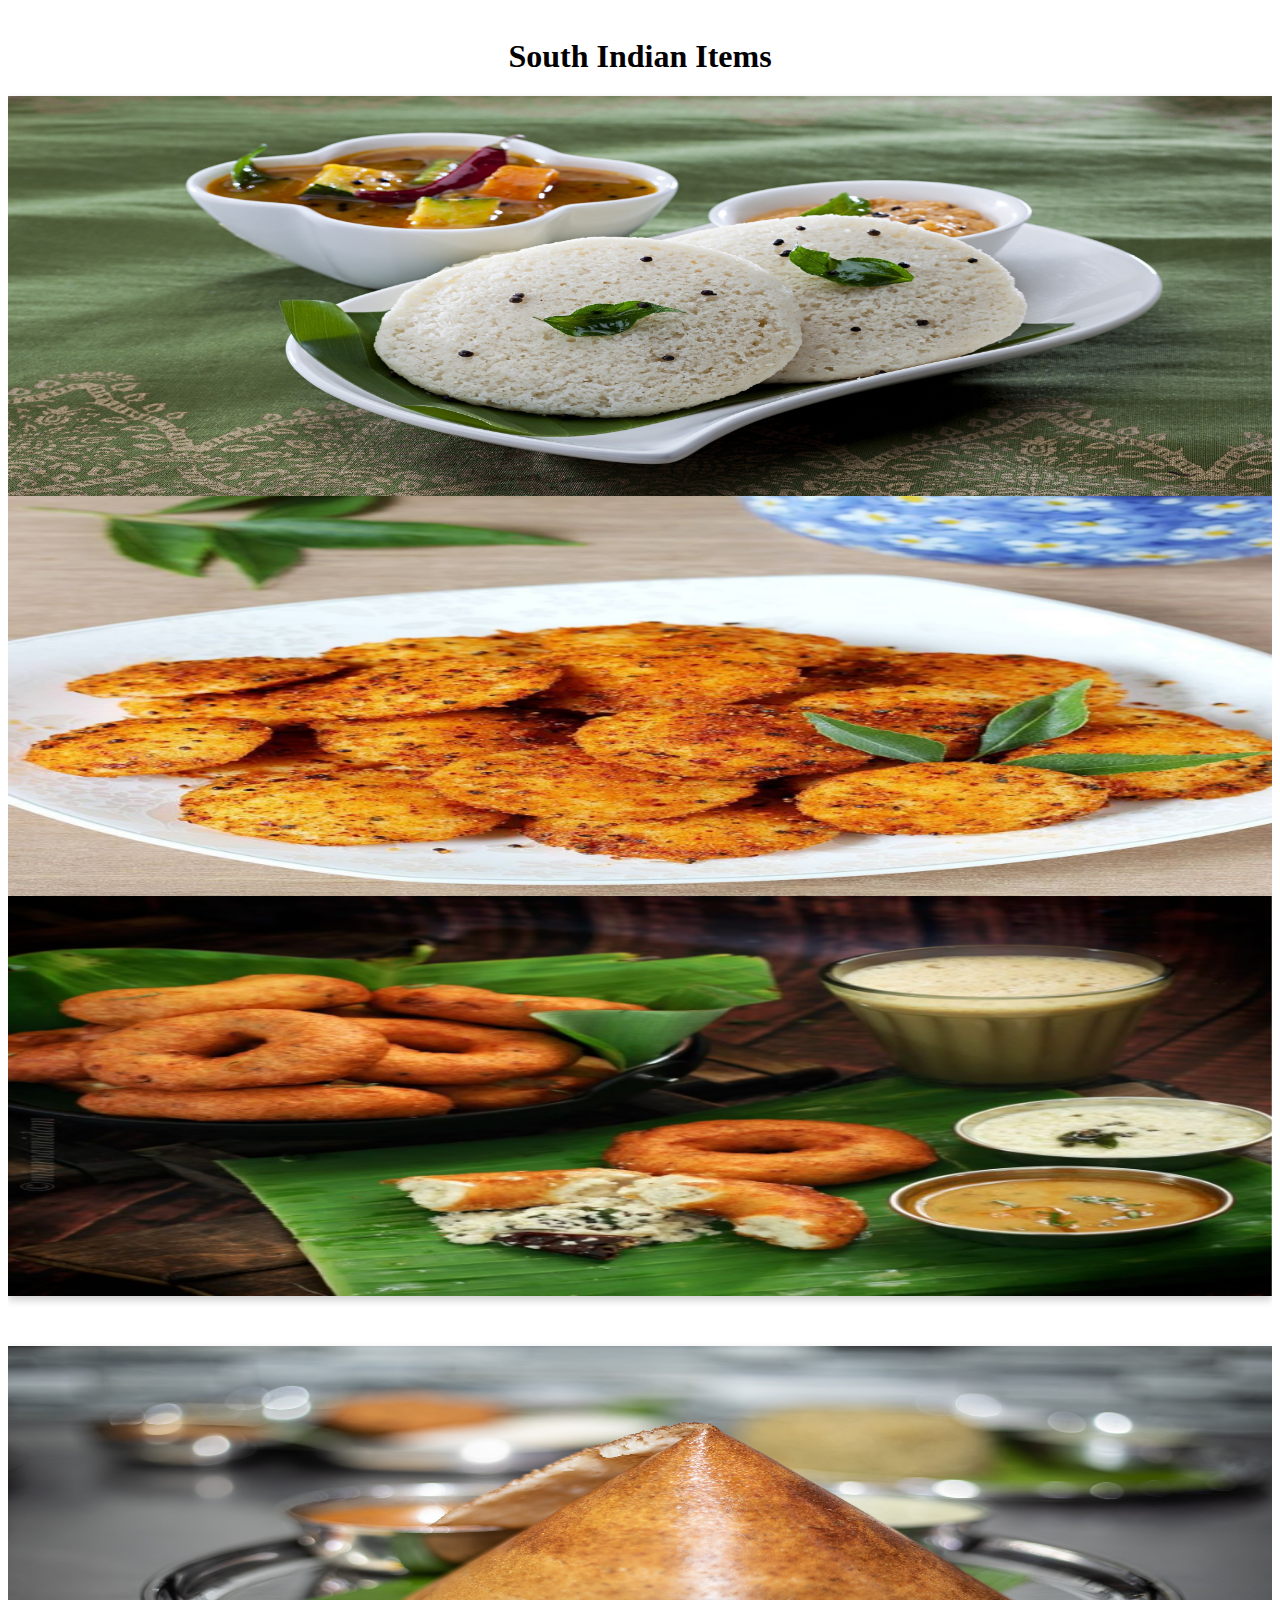
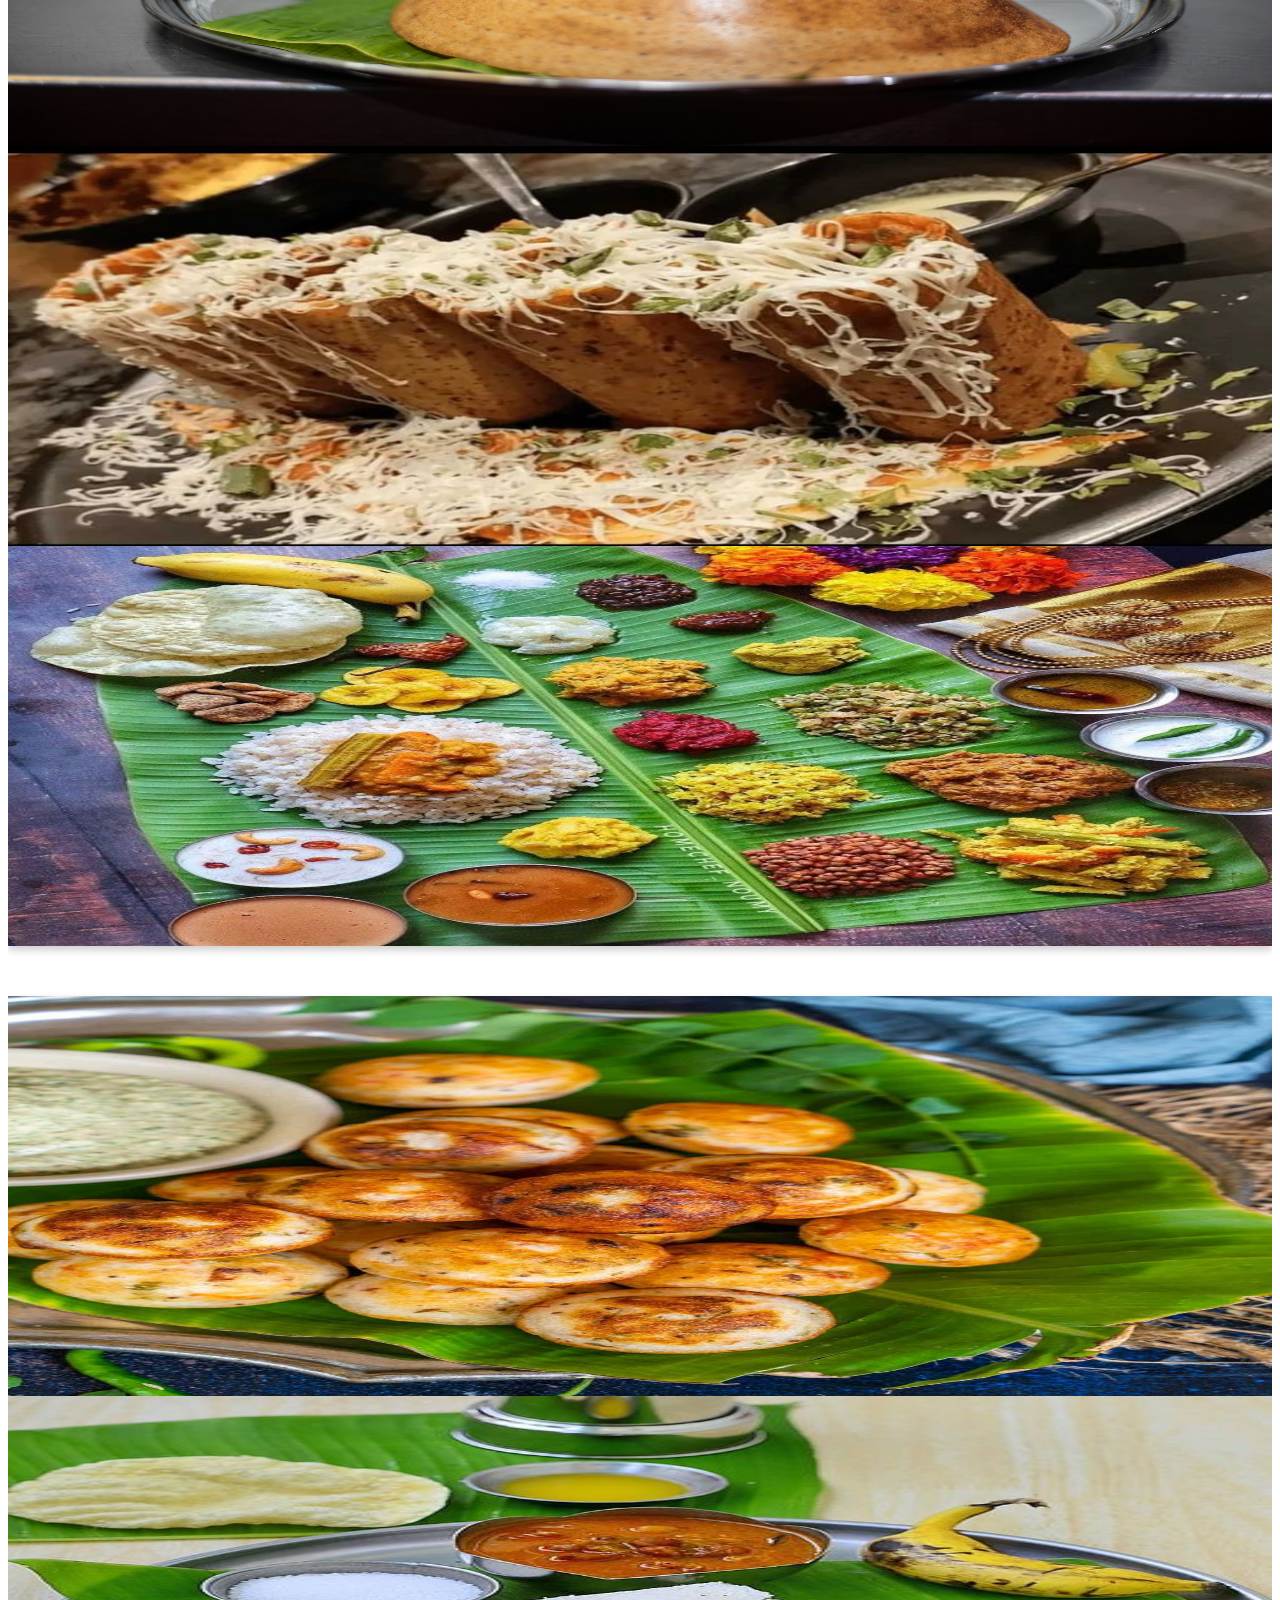
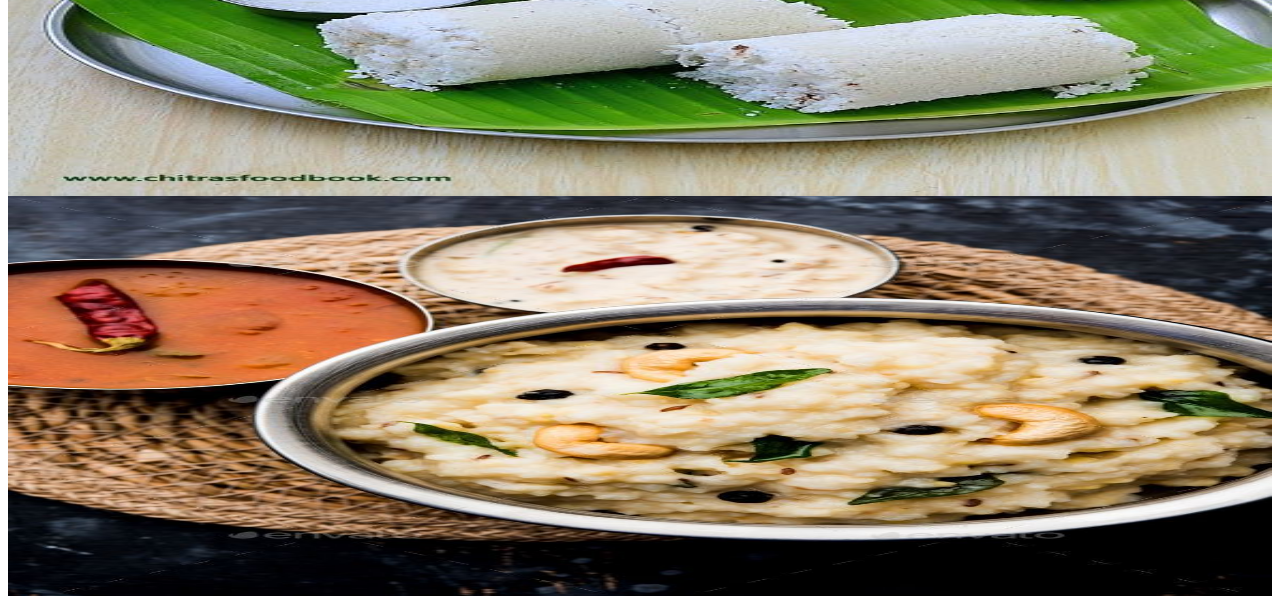
<file: south.html>
<!DOCTYPE html>
<html>

<head>
    <meta name="viewport" content="width=device-width, initial-scale=1">
    <link href="https://cdn.jsdelivr.net/npm/bootstrap@5.3.1/dist/css/bootstrap.min.css" rel="stylesheet"
        integrity="sha384-4bw+/aepP/YC94hEpVNVgiZdgIC5+VKNBQNGCHeKRQN+PtmoHDEXuppvnDJzQIu9" crossorigin="anonymous">

    <style>
        body,
        html {
            overflow-x: hidden;
        }

        button {
            height: 30px;
            text-align: center;
            font-size: 16px;
            width: 150px;
            background-color: #b8d8ee;
            border: none;
            border-radius: 5px;
        }

        p {
            font-size: 20px;
            margin-top: 20px;
        }

        .img {
            width: 100%;
            height: 400px;
        }

        .flip-card {
            background-color: transparent;
            width: 100%px;
            height: 400px;
            perspective: 1000px;
        }

        .flip-card-inner {
            position: relative;
            width: 100%;
            height: 100%;
            text-align: center;
            transition: transform 0.6s;
            transform-style: preserve-3d;
            box-shadow: 0 4px 8px 0 rgba(0, 0, 0, 0.2);
        }

        .flip-card:hover .flip-card-inner {
            transform: rotateY(180deg);
        }

        .flip-card-front,
        .flip-card-back {
            position: absolute;
            width: 100%;
            height: 100%;
            /* -webkit-backface-visibility: hidden; */
            backface-visibility: hidden;
        }

        .flip-card-front {
            background-color: #bbb;
            color: black;
        }

        .flip-card-back {
            background-color: #2980b9;
            color: white;
            transform: rotateY(180deg);
        }

        @media only screen and (max-width:375px) {
            .col-lg-4 {
                margin-top: 50px !important;
            }

            .h1 {
                font-size: 64px !important;
            }

            .row {
                margin-top: 5px !important;
            }

        }

        h1 {
            margin-top: 30px;
        }
    </style>
</head>

<body>
    <h1 class="h1 mt-3" style="text-align: center;">South Indian Items</h1>

    <div class="row mt-5">
        <div class="col-lg-4">
            <div class="flip-card">
                <div class="flip-card-inner">
                    <div class="flip-card-front">
                        <img class="img" src="./image/south indian/idli.jpg" alt="">

                    </div>
                    <div class="flip-card-back">
                        <h1>Idli</h1>
                        <p>Idlis are round cakes made from a batter of steamed rice and fermented black lentil.
                            Sometimes,
                            fenugreek is added to the batter to give it flavour. </p>
                        <h4>Price: 50₹</h4>
                        <button type="submit" onclick="alert('your order is on the way!!')">Order Now</button>
                    </div>
                </div>
            </div>
        </div>
        <div class="col-lg-4">
            <div class="flip-card">
                <div class="flip-card-inner">
                    <div class="flip-card-front">
                        <img class="img" src="./image/south indian/podi-idli.jpg" alt="">

                    </div>
                    <div class="flip-card-back">
                        <h1>Podi idli</h1>
                        <p>Podi Idli is a quick South Indian Breakfast dish made by tossing steamed idlis in a spicy
                            ground
                            lentil condiment known as Podi. These fluffy Podi Idli are delicious, nutty, and super
                            healthy.
                        </p>
                        <h4>Price: 100₹</h4>
                        <button type="submit" onclick="alert('your order is on the way!!')">Order Now</button>
                    </div>
                </div>
            </div>
        </div>
        <div class="col-lg-4">
            <div class="flip-card">
                <div class="flip-card-inner">
                    <div class="flip-card-front">
                        <img class="img" src="./image//south indian/medu-vada.jpg" alt="">

                    </div>
                    <div class="flip-card-back">
                        <h1>Medu vada</h1>
                        <p>Medu vada are essentially savory donuts made with black, coconut and spices. The word
                            medu means soft and vada means fritters in Kannada language. also known as Urad Dal Vada in
                            Hindi.</p>
                        <h4>Price: 60₹</h4>
                        <button type="submit" onclick="alert('your order is on the way!!')">Order Now</button>
                    </div>
                </div>
            </div>
        </div>
    </div>

    <div class="row" style="margin-top: 50px;">
        <div class="col-lg-4">
            <div class="flip-card">
                <div class="flip-card-inner">
                    <div class="flip-card-front">
                        <img class="img" src="./image/south indian/masala  dhosa.jpg" alt="">

                    </div>
                    <div class="flip-card-back">
                        <h1>Masala Dhosa</h1>
                        <p>Masala Dosa is a South Indian dish. It is a type of
                            dosa. It is made from rice, Urad
                            dal, Chana dal, fenugreek, puffed rice, Toor dal, dry red chilli and served with potato
                            curry,
                            chutneys, and sambar.</p>
                        <h4>Price: 100₹</h4>
                        <button type="submit" onclick="alert('your order is on the way!!')">Order Now</button>
                    </div>
                </div>
            </div>
        </div>
        <div class="col-lg-4">
            <div class="flip-card">
                <div class="flip-card-inner">
                    <div class="flip-card-front">
                        <img class="img" src="./image/south indian/jini-dhosa.jpg" alt="">

                    </div>
                    <div class="flip-card-back">
                        <h1>Jini Dhosa</h1>
                        <p>Jini dosa recipe with step by step pics. This popular dosa variety tastes simply delicious
                            and
                            the one that you will find in many popular khau gullies and bustling streets of
                            Mumbai.</p>
                        <h4>Price: 250₹</h4>
                        <button type="submit" onclick="alert('your order is on the way!!')">Order Now</button>
                    </div>
                </div>
            </div>
        </div>
        <div class="col-lg-4">
            <div class="flip-card">
                <div class="flip-card-inner">
                    <div class="flip-card-front">
                        <img class="img" src="./image/south indian/southindian-thali.jpg" alt="">

                    </div>
                    <div class="flip-card-back">
                        <h1>Thali</h1>
                        <p>the south indian lunch menu is recommended to have the combination of rasam, sambar,
                            sabzi or palya, dessert and a salad. the thali extended further by adding snacks
                            like medu vada, bajji.</p>
                        <h4>Price: 200₹</h4>
                        <button type="submit" onclick="alert('your order is on the way!!')">Order Now</button>
                    </div>
                </div>
            </div>
        </div>
    </div>

    <div class="row" style="margin-top: 50px;">
        <div class="col-lg-4">
            <div class="flip-card">
                <div class="flip-card-inner">
                    <div class="flip-card-front">
                        <img class="img" src="./image/south indian/chettinad-kuzi.jpg" alt="">

                    </div>
                    <div class="flip-card-back">
                        <h1>Chettinad Kuzi</h1>
                        <p>Chettinad Kuzhi Paniyaram, a South Indian recipe made from fermented rice and urad dal batter
                            which is quite popular in Chettinad region of Tamilnadu it's usually served as
                            breakfast/dinner
                        </p>
                        <h4>Price: 100₹</h4>
                        <button type="submit" onclick="alert('your order is on the way!!')">Order Now</button>
                    </div>
                </div>
            </div>
        </div>
        <div class="col-lg-4">
            <div class="flip-card">
                <div class="flip-card-inner">
                    <div class="flip-card-front">
                        <img class="img" src="./image/south indian/puttu.jpg" alt="">

                    </div>
                    <div class="flip-card-back">
                        <h1>Puttu</h1>
                        <p>Puttu means "portioned" in Tamil and Malayalam. It is made of steamed cylinders of ground
                            rice
                            layered with coconut shavings, sometimes with a sweet or savory filling on the inside.</p>
                        <h4>Price: 100₹</h4>
                        <button type="submit" onclick="alert('your order is on the way!!')">Order Now</button>
                    </div>
                </div>
            </div>
        </div>
        <div class="col-lg-4">
            <div class="flip-card">
                <div class="flip-card-inner">
                    <div class="flip-card-front">
                        <img class="img" src="./image/south indian/ven-pongal.jpg" alt="">

                    </div>
                    <div class="flip-card-back">
                        <h1>Ven Pongal</h1>
                        <p>Ven Pongal recipe with stovetop Instant pot instructions. Pongal is a South
                            Indian food made with rice, moong dal, either to a sweet or savory
                            dish. Ven Pongal also known as Khara Pongal.</p>
                        <h4>Price: 160₹</h4>
                        <button type="submit" onclick="alert('your order is on the way!!')">Order Now</button>
                    </div>
                </div>
            </div>
        </div>
    </div>
    <script src="https://cdn.jsdelivr.net/npm/bootstrap@5.3.1/dist/js/bootstrap.bundle.min.js"
        integrity="sha384-HwwvtgBNo3bZJJLYd8oVXjrBZt8cqVSpeBNS5n7C8IVInixGAoxmnlMuBnhbgrkm"
        crossorigin="anonymous"></script>
</body>

</html>
</file>
